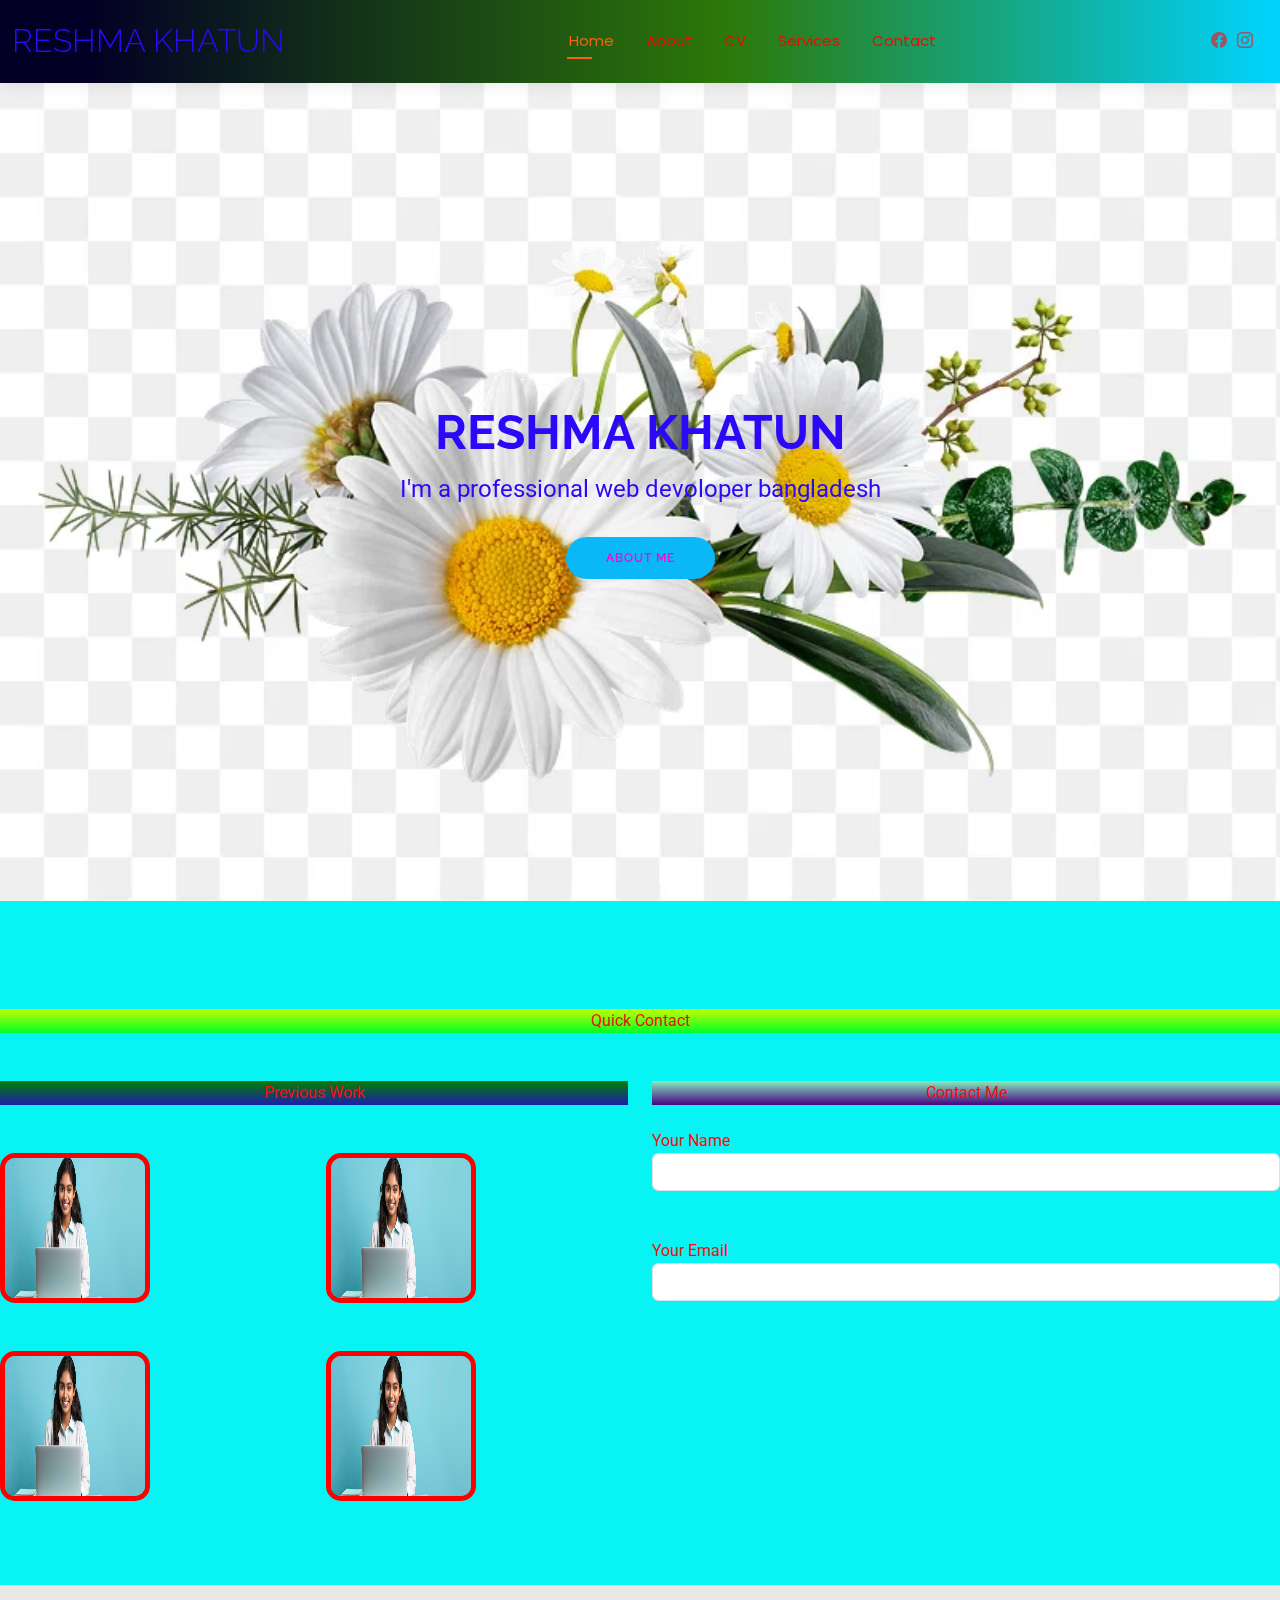
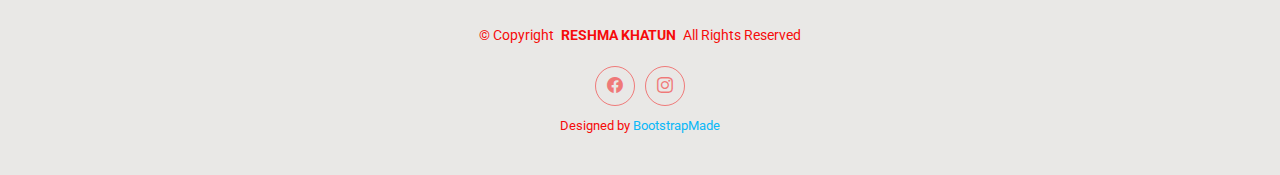
<file: index.html>
<!DOCTYPE html>
<html lang="en">

<head>
  <meta charset="utf-8">
  <meta content="width=device-width, initial-scale=1.0" name="viewport">
  <title>Index - RESHMA KHATUN WEB DEVOLOPER FROM BANGLADESH</title>
  <meta name="description" content="">
  <meta name="keywords" content="">

  <!-- Favicons -->
  <link href="assets/img/hijab-girl.jpg" rel="icon">
  <link href="assets/img/apple-touch-icon.png" rel="apple-touch-icon">

  <!-- Fonts -->
  <link href="https://fonts.googleapis.com" rel="preconnect">
  <link href="https://fonts.gstatic.com" rel="preconnect" crossorigin>
  <link href="https://fonts.googleapis.com/css2?family=Roboto:ital,wght@0,100;0,300;0,400;0,500;0,700;0,900;1,100;1,300;1,400;1,500;1,700;1,900&family=Poppins:ital,wght@0,100;0,200;0,300;0,400;0,500;0,600;0,700;0,800;0,900;1,100;1,200;1,300;1,400;1,500;1,600;1,700;1,800;1,900&family=Raleway:ital,wght@0,100;0,200;0,300;0,400;0,500;0,600;0,700;0,800;0,900;1,100;1,200;1,300;1,400;1,500;1,600;1,700;1,800;1,900&display=swap" rel="stylesheet">

  <!-- Vendor CSS Files -->
  <link href="assets/vendor/bootstrap/css/bootstrap.min.css" rel="stylesheet">
  <link href="assets/vendor/bootstrap-icons/bootstrap-icons.css" rel="stylesheet">
  <link href="assets/vendor/aos/aos.css" rel="stylesheet">
  <link href="assets/vendor/swiper/swiper-bundle.min.css" rel="stylesheet">
  <link href="assets/vendor/glightbox/css/glightbox.min.css" rel="stylesheet">

  <!-- Main CSS File -->
  <link href="assets/css/main.css" rel="stylesheet">

  <!-- =======================================================
  * Template Name: Kelly
  * Template URL: https://bootstrapmade.com/kelly-free-bootstrap-cv-resume-html-template/
  * Updated: Aug 07 2024 with Bootstrap v5.3.3
  * Author: BootstrapMade.com
  * License: https://bootstrapmade.com/license/
  ======================================================== -->
</head>

<body class="index-page">

  <header id="header" class="header d-flex align-items-center light-background sticky-top">
    <div class="container-fluid position-relative d-flex align-items-center justify-content-between">

      <a href="index.html" class="logo d-flex align-items-center me-auto me-xl-0">
        <!-- Uncomment the line below if you also wish to use an image logo -->
        <!-- <img src="assets/img/logo.png" alt=""> -->
        <h1 class="sitename">RESHMA KHATUN</h1>
      </a>

      <nav id="navmenu" class="navmenu">
        <ul>
          <li><a href="index.html" class="active">Home</a></li>
          <li><a href="about.html">About</a></li>
          <li><a href="resume.html">CV</a></li>
          <li><a href="services.html">Services</a></li>
          <li><a href="contact.html">Contact</a></li>
        </ul>
        <i class="mobile-nav-toggle d-xl-none bi bi-list"></i>
      </nav>

      <div class="header-social-links">
        <a href="#" class="facebook"><i class="bi bi-facebook"></i></a>
        <a href="#" class="instagram"><i class="bi bi-instagram"></i></a>
      </div>

    </div>
  </header>

  <main class="main">

    <!-- Hero Section -->
    <section id="hero" class="hero section">

      <img src="./assets/img/czNmcy1wcml2YXRlL3Jhd3BpeGVsX2ltYWdlcy93ZWJzaXRlX2NvbnRlbnQvbHIvcm00NzYtcGYtczEyNy1iLTA2MC5wbmc.webp" alt="" data-aos="fade-in">

      <div class="container text-center" data-aos="zoom-out" data-aos-delay="100">
        <div class="row justify-content-center">
          <div class="col-lg-8">
            <h2>RESHMA KHATUN</h2>
            <p>I'm a professional web devoloper bangladesh</p>
            <a href="about.html" class="btn-get-started">About Me</a>
          </div>
        </div>
      </div>

    </section><!-- /Hero Section -->

  </main>
  
<section class="quick-contact">
  <center class=" my-5 " id="quick">Quick Contact</center>

  <div class="row">

    <div class="col-lg-6">
      <center id="color">Previous Work</center> <br>
      <div class="row">


        <div class="col-lg-6">
          <img id="img" class="my-4" src="./assets/img/pic 1.jpg" alt="" height="150px" width="150px">
          <br>

          <img id="img" class="my-4" src="./assets/img/pic 1.jpg" alt="" height="150px" width="150px">
          <br>
       </div>


       <div class="col-lg-6">
        <img id="imgg" class="my-4" src="./assets/img/pic 1.jpg" alt="" height="150px" width="150px">
        <br>

        <img id="imgg" class="my-4" src="./assets/img/pic 1.jpg" alt="" height="150px" width="150px">
        <br>
     </div>


      </div>
    </div>
   


    
  <div id="from" class="col-lg-6">

    <center id="colorr">Contact Me</center>
    <br>

    <label id="name-fild" for="name-field">Your Name</label>
    <input type="text" name="name" id="name-field" 
    class="form-control" required="">

    <br><br>


    
    <label id="email-fild" for="email-field">Your Email</label>
    <input type="email" class="form-control" name="email" 
    id="email-field" required="">

    <br><br>
  </div>


  </div>

  
</section>
  <footer id="footer" class="footer light-background">

    <div class="container">
      <div class="copyright text-center ">
        <p>© <span>Copyright</span> <strong class="px-1 sitename">RESHMA KHATUN</strong> <span>All Rights Reserved<br></span></p>
      </div>
      <div class="social-links d-flex justify-content-center">
        <a href=""><i class="bi bi-facebook"></i></a>
        <a href=""><i class="bi bi-instagram"></i></a>
      </div>
      <div class="credits">
        <!-- All the links in the footer should remain intact. -->
        <!-- You can delete the links only if you've purchased the pro version. -->
        <!-- Licensing information: https://bootstrapmade.com/license/ -->
        <!-- Purchase the pro version with working PHP/AJAX contact form: [buy-url] -->
        Designed by <a href="https://bootstrapmade.com/">BootstrapMade</a>
      </div>
    </div>

  </footer>

  <!-- Scroll Top -->
  <a href="#" id="scroll-top" class="scroll-top d-flex align-items-center justify-content-center"><i class="bi bi-arrow-up-short"></i></a>

  <!-- Preloader -->
  <div id="preloader"></div>

  <!-- Vendor JS Files -->
  <script src="assets/vendor/bootstrap/js/bootstrap.bundle.min.js"></script>
  <script src="assets/vendor/php-email-form/validate.js"></script>
  <script src="assets/vendor/aos/aos.js"></script>
  <script src="assets/vendor/waypoints/noframework.waypoints.js"></script>
  <script src="assets/vendor/purecounter/purecounter_vanilla.js"></script>
  <script src="assets/vendor/swiper/swiper-bundle.min.js"></script>
  <script src="assets/vendor/glightbox/js/glightbox.min.js"></script>
  <script src="assets/vendor/imagesloaded/imagesloaded.pkgd.min.js"></script>
  <script src="assets/vendor/isotope-layout/isotope.pkgd.min.js"></script>

  <!-- Main JS File -->
  <script src="assets/js/main.js"></script>

</body>

</html>
</file>
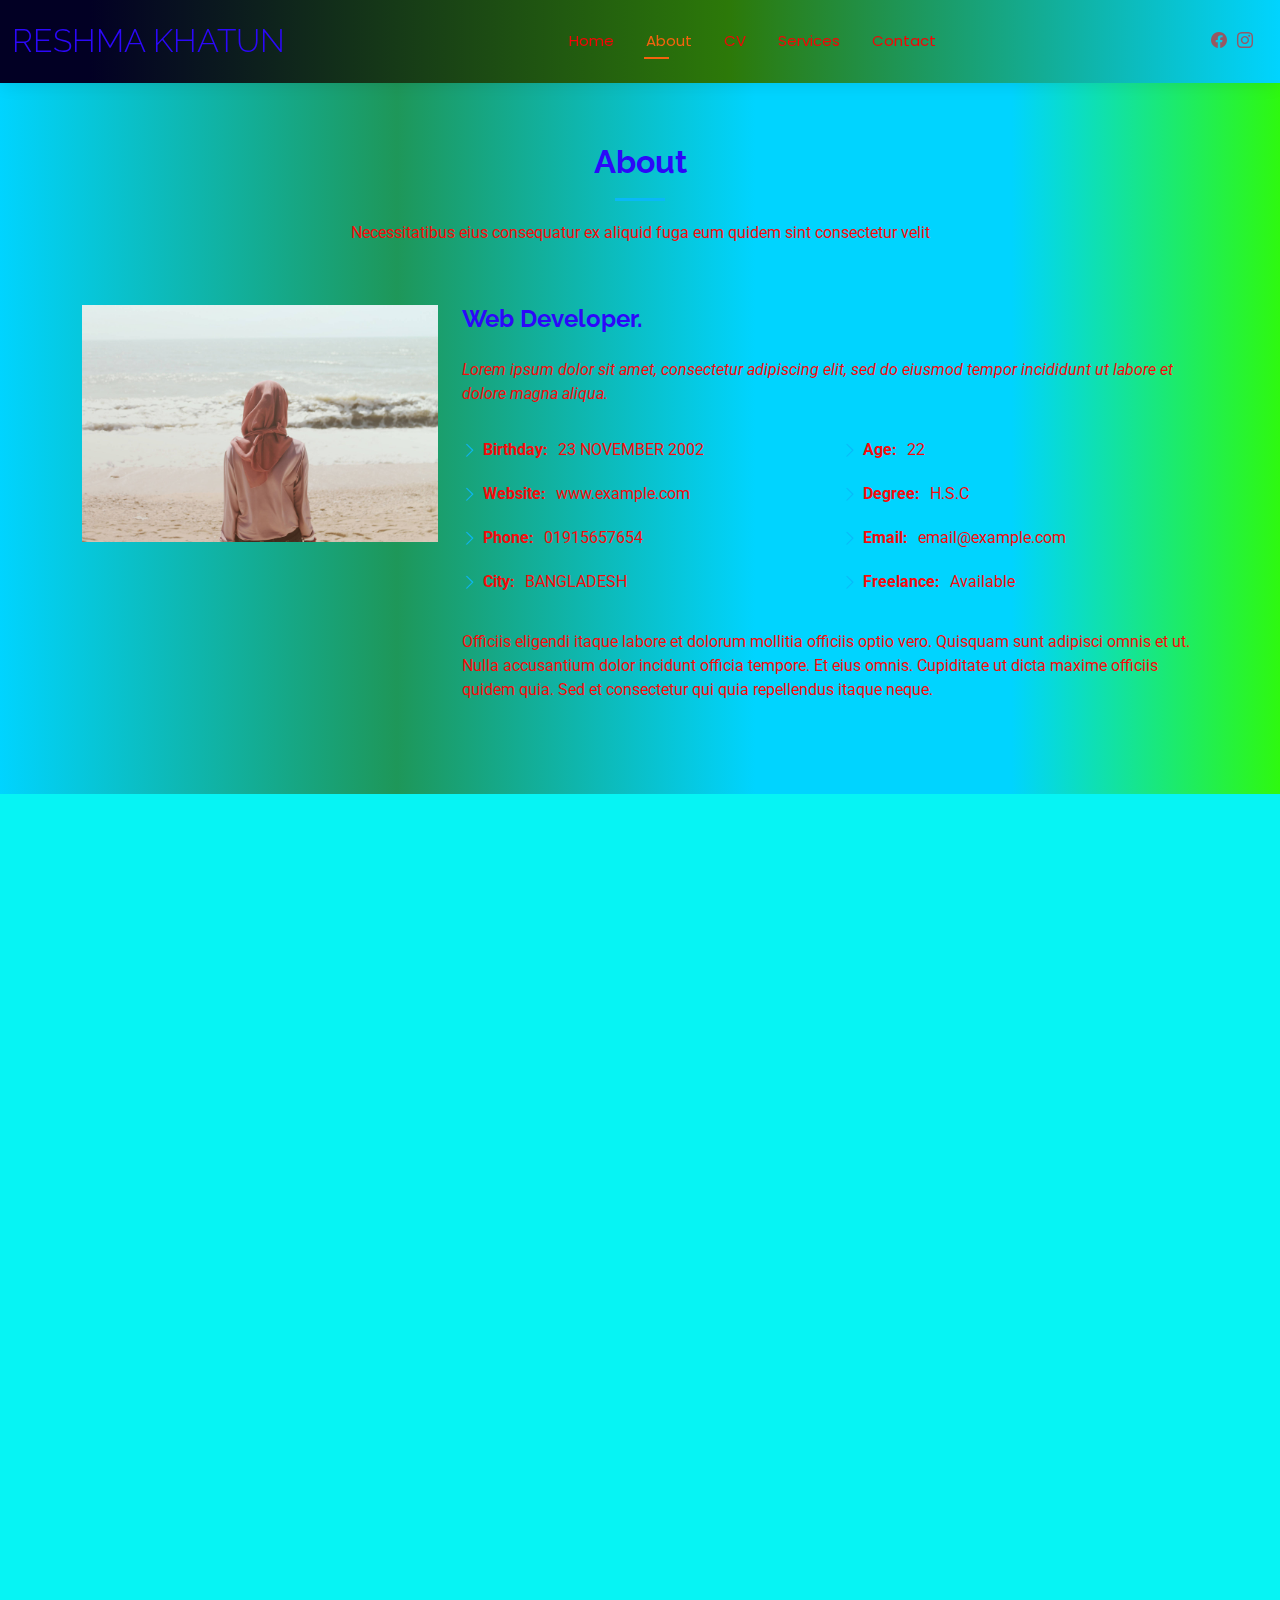
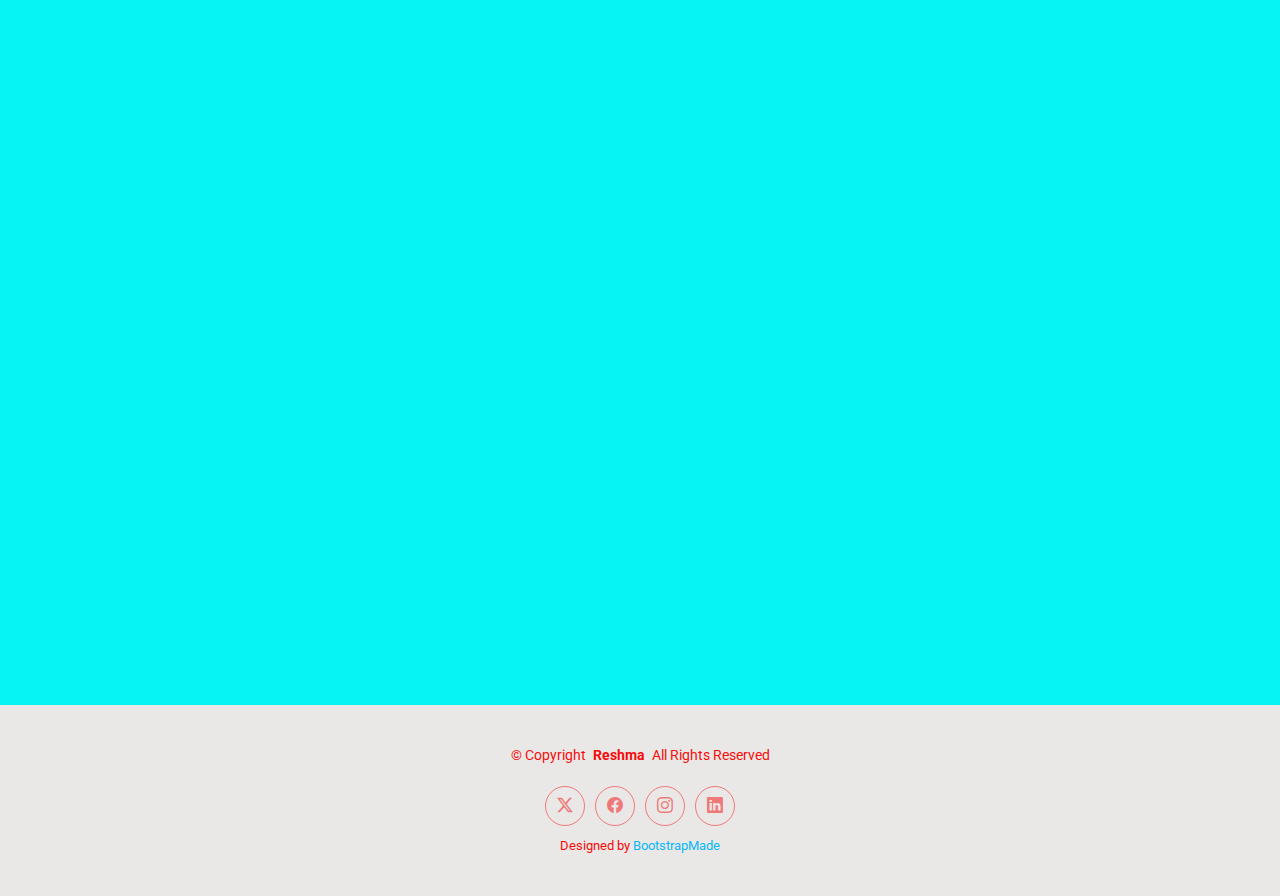
<file: about.html>
<!DOCTYPE html>
<html lang="en">

<head>
  <meta charset="utf-8">
  <meta content="width=device-width, initial-scale=1.0" name="viewport">
  <title>About - RESHMS Bootstrap Template</title>
  <meta name="description" content="">
  <meta name="keywords" content="">

  <!-- Favicons -->
  <link href="assets/img/favicon.png" rel="icon">
  <link href="assets/img/apple-touch-icon.png" rel="apple-touch-icon">

  <!-- Fonts -->
  <link href="https://fonts.googleapis.com" rel="preconnect">
  <link href="https://fonts.gstatic.com" rel="preconnect" crossorigin>
  <link href="https://fonts.googleapis.com/css2?family=Roboto:ital,wght@0,100;0,300;0,400;0,500;0,700;0,900;1,100;1,300;1,400;1,500;1,700;1,900&family=Poppins:ital,wght@0,100;0,200;0,300;0,400;0,500;0,600;0,700;0,800;0,900;1,100;1,200;1,300;1,400;1,500;1,600;1,700;1,800;1,900&family=Raleway:ital,wght@0,100;0,200;0,300;0,400;0,500;0,600;0,700;0,800;0,900;1,100;1,200;1,300;1,400;1,500;1,600;1,700;1,800;1,900&display=swap" rel="stylesheet">

  <!-- Vendor CSS Files -->
  <link href="assets/vendor/bootstrap/css/bootstrap.min.css" rel="stylesheet">
  <link href="assets/vendor/bootstrap-icons/bootstrap-icons.css" rel="stylesheet">
  <link href="assets/vendor/aos/aos.css" rel="stylesheet">
  <link href="assets/vendor/swiper/swiper-bundle.min.css" rel="stylesheet">
  <link href="assets/vendor/glightbox/css/glightbox.min.css" rel="stylesheet">

  <!-- Main CSS File -->
  <link href="assets/css/main.css" rel="stylesheet">

  <!-- =======================================================
  * Template Name: Kelly
  * Template URL: https://bootstrapmade.com/kelly-free-bootstrap-cv-resume-html-template/
  * Updated: Aug 07 2024 with Bootstrap v5.3.3
  * Author: BootstrapMade.com
  * License: https://bootstrapmade.com/license/
  ======================================================== -->
</head>

<body class="about-page">

  <header id="header" class="header d-flex align-items-center light-background sticky-top">
    <div class="container-fluid position-relative d-flex align-items-center justify-content-between">

      <a href="index.html" class="logo d-flex align-items-center me-auto me-xl-0">
        <!-- Uncomment the line below if you also wish to use an image logo -->
        <!-- <img src="assets/img/logo.png" alt=""> -->
        <h1 class="sitename">RESHMA KHATUN</h1>
      </a>

      <nav id="navmenu" class="navmenu">
        <ul>
          <li><a href="index.html">Home</a></li>
          <li><a href="about.html" class="active">About</a></li>
          <li><a href="resume.html">CV</a></li>
          <li><a href="services.html">Services</a></li>
          <li><a href="contact.html">Contact</a></li>
        </ul>
        <i class="mobile-nav-toggle d-xl-none bi bi-list"></i>
      </nav>

      <div class="header-social-links">
        <a href="#" class="facebook"><i class="bi bi-facebook"></i></a>
        <a href="#" class="instagram"><i class="bi bi-instagram"></i></a>
      </div>

    </div>
  </header>

  <main class="main">

    <!-- About Section -->
    <section id="about" class="about section">

      <!-- Section Title -->
      <div class="container section-title" data-aos="fade-up">
        <h2>About</h2>
        <p>Necessitatibus eius consequatur ex aliquid fuga eum quidem sint consectetur velit</p>
      </div><!-- End Section Title -->

      <div class="container" data-aos="fade-up" data-aos-delay="100">

        <div class="row gy-4 justify-content-center">
          <div class="col-lg-4">
            <img src="assets/img/hijab-girl.jpg" class="img-fluid" alt="">
          </div>
          <div class="col-lg-8 content">
            <h2>  Web Developer.</h2>
            <p class="fst-italic py-3">
              Lorem ipsum dolor sit amet, consectetur adipiscing elit, sed do eiusmod tempor incididunt ut labore et dolore
              magna aliqua.
            </p>
            <div class="row">
              <div class="col-lg-6">
                <ul>
                  <li><i class="bi bi-chevron-right"></i> <strong>Birthday:</strong> <span>23 NOVEMBER 2002</span></li>
                  <li><i class="bi bi-chevron-right"></i> <strong>Website:</strong> <span>www.example.com</span></li>
                  <li><i class="bi bi-chevron-right"></i> <strong>Phone:</strong> <span>01915657654</span></li>
                  <li><i class="bi bi-chevron-right"></i> <strong>City:</strong> <span>BANGLADESH</span></li>
                </ul>
              </div>
              <div class="col-lg-6">
                <ul>
                  <li><i class="bi bi-chevron-right"></i> <strong>Age:</strong> <span>22</span></li>
                  <li><i class="bi bi-chevron-right"></i> <strong>Degree:</strong> <span>H.S.C</span></li>
                  <li><i class="bi bi-chevron-right"></i> <strong>Email:</strong> <span>email@example.com</span></li>
                  <li><i class="bi bi-chevron-right"></i> <strong>Freelance:</strong> <span>Available</span></li>
                </ul>
              </div>
            </div>
            <p class="py-3">
              Officiis eligendi itaque labore et dolorum mollitia officiis optio vero. Quisquam sunt adipisci omnis et ut. Nulla accusantium dolor incidunt officia tempore. Et eius omnis.
              Cupiditate ut dicta maxime officiis quidem quia. Sed et consectetur qui quia repellendus itaque neque.
            </p>
          </div>
        </div>

      </div>

    </section><!-- /About Section -->

    <!-- Skills Section -->
    <section id="skills" class="skills section">

      <!-- Section Title -->
      <div class="container section-title" data-aos="fade-up">
        <h2>Skills</h2>
        <p>Necessitatibus eius consequatur ex aliquid fuga eum quidem sint consectetur velit</p>
      </div><!-- End Section Title -->

      <div class="container" data-aos="fade-up" data-aos-delay="100">

        <div class="row skills-content skills-animation">

          <div class="col-lg-6">

            <div class="progress">
              <span class="skill"><span>HTML</span> <i class="val">100%</i></span>
              <div class="progress-bar-wrap">
                <div class="progress-bar" role="progressbar" aria-valuenow="100" aria-valuemin="0" aria-valuemax="100"></div>
              </div>
            </div><!-- End Skills Item -->
          </div>

          <div class="col-lg-6">
            <div class="progress">
              <span class="skill"><span>CSS</span> <i class="val">90%</i></span>
              <div class="progress-bar-wrap">
                <div class="progress-bar" role="progressbar" aria-valuenow="90" aria-valuemin="0" aria-valuemax="100"></div>
              </div>
            </div><!-- End Skills Item -->
          </div>

           <div class="col-lg-6">
            <div class="progress">
              <span class="skill"><span>JavaScript</span> <i class="val">75%</i></span>
              <div class="progress-bar-wrap">
                <div class="progress-bar" role="progressbar" aria-valuenow="75" aria-valuemin="0" aria-valuemax="100"></div>
              </div>
            </div><!-- End Skills Item -->
          </div>
        
        <div class="col-lg-6">
            <div class="progress">
              <span class="skill"><span>Photoshop</span> <i class="val">55%</i></span>
              <div class="progress-bar-wrap">
                <div class="progress-bar" role="progressbar" aria-valuenow="55" aria-valuemin="0" aria-valuemax="100"></div>
              </div>
            </div><!-- End Skills Item -->
          </div>
          </div>

        

      </div>

    </section><!-- /Skills Section -->

    <!-- Stats Section -->
    <section id="stats" class="stats section">

      <!-- Section Title -->
      <div class="container section-title" data-aos="fade-up">
        <h2>Facts</h2>
        <p>Necessitatibus eius consequatur ex aliquid fuga eum quidem sint consectetur velit</p>
      </div><!-- End Section Title -->

      <div class="container" data-aos="fade-up" data-aos-delay="100">

        <div class="row gy-4">

          <div class="col-lg-4 col-md-6">
            <div class="stats-item text-center w-100 h-100">
              <span data-purecounter-start="0" data-purecounter-end="232" data-purecounter-duration="1" class="purecounter"></span>
              <p>Clients</p>
            </div>
          </div><!-- End Stats Item -->

          <div class="col-lg-4 col-md-6">
            <div class="stats-item text-center w-100 h-100">
              <span data-purecounter-start="0" data-purecounter-end="521" data-purecounter-duration="1" class="purecounter"></span>
              <p>Projects</p>
            </div>
          </div><!-- End Stats Item -->

          <div class="col-lg-4 col-md-6">
            <div class="stats-item text-center w-100 h-100">
              <span data-purecounter-start="0" data-purecounter-end="1453" data-purecounter-duration="1" class="purecounter"></span>
              <p>Hours Of Support</p>
            </div>

        </div>

      </div>

    </section><!-- /Stats Section -->

    <!-- Testimonials Section -->
    <section id="testimonials" class="testimonials section">

      <!-- Section Title -->
      <div class="container section-title" data-aos="fade-up">
        <h2>Testimonials</h2>
        <p>Necessitatibus eius consequatur ex aliquid fuga eum quidem sint consectetur velit</p>
      </div><!-- End Section Title -->

      <div class="container" data-aos="fade-up" data-aos-delay="100">

        <div class="swiper init-swiper">
          <script type="application/json" class="swiper-config">
            {
              "loop": true,
              "speed": 600,
              "autoplay": {
                "delay": 5000
              },
              "slidesPerView": "auto",
              "pagination": {
                "el": ".swiper-pagination",
                "type": "bullets",
                "clickable": true
              }
            }
          </script>
          <div class="swiper-wrapper">

            <div class="swiper-slide">
              <div class="testimonial-item">
                <img src="./assets/img/pic 1.jpg" class="testimonial-img" alt="">
                <h3>Ferzana Rithi</h3>
                <h4>Ceo &amp; Founder</h4>
                <div class="stars">
                  <i class="bi bi-star-fill"></i><i class="bi bi-star-fill"></i><i class="bi bi-star-fill"></i><i class="bi bi-star-fill"></i><i class="bi bi-star-fill"></i>
                </div>
                <p>
                  <i class="bi bi-quote quote-icon-left"></i>
                  <span>Proin iaculis purus consequat sem cure digni ssim donec porttitora entum suscipit rhoncus. Accusantium quam, ultricies eget id, aliquam eget nibh et. Maecen aliquam, risus at semper.</span>
                  <i class="bi bi-quote quote-icon-right"></i>
                </p>
              </div>
            </div><!-- End testimonial item -->

            <div class="swiper-slide">
              <div class="testimonial-item">
                <img src="./assets/img/pic 2.jpg" class="testimonial-img" alt="">
                <h3>Sara Sen</h3>
                <h4>Designer</h4>
                <div class="stars">
                  <i class="bi bi-star-fill"></i><i class="bi bi-star-fill"></i><i class="bi bi-star-fill"></i><i class="bi bi-star-fill"></i><i class="bi bi-star-fill"></i>
                </div>
                <p>
                  <i class="bi bi-quote quote-icon-left"></i>
                  <span>Export tempor illum tamen malis malis eram quae irure esse labore quem cillum quid cillum eram malis quorum velit fore eram velit sunt aliqua noster fugiat irure amet legam anim culpa.</span>
                  <i class="bi bi-quote quote-icon-right"></i>
                </p>
              </div>
            </div><!-- End testimonial item -->

            <div class="swiper-slide">
              <div class="testimonial-item">
                <img src="./assets/img/pic 3.jpg" class="testimonial-img" alt="">
                <h3>Jesmin sha</h3>
                <h4>Store Owner</h4>
                <div class="stars">
                  <i class="bi bi-star-fill"></i><i class="bi bi-star-fill"></i><i class="bi bi-star-fill"></i><i class="bi bi-star-fill"></i><i class="bi bi-star-fill"></i>
                </div>
                <p>
                  <i class="bi bi-quote quote-icon-left"></i>
                  <span>Enim nisi quem export duis labore cillum quae magna enim sint quorum nulla quem veniam duis minim tempor labore quem eram duis noster aute amet eram fore quis sint minim.</span>
                  <i class="bi bi-quote quote-icon-right"></i>
                </p>
              </div>
            </div><!-- End testimonial item -->

            <div class="swiper-slide">
              <div class="testimonial-item">
                <img src="assets/img/testimonials/testimonials-4.jpg" class="testimonial-img" alt="">
                <h3>Matt Brandon</h3>
                <h4>Freelancer</h4>
                <div class="stars">
                  <i class="bi bi-star-fill"></i><i class="bi bi-star-fill"></i><i class="bi bi-star-fill"></i><i class="bi bi-star-fill"></i><i class="bi bi-star-fill"></i>
                </div>
                <p>
                  <i class="bi bi-quote quote-icon-left"></i>
                  <span>Fugiat enim eram quae cillum dolore dolor amet nulla culpa multos export minim fugiat minim velit minim dolor enim duis veniam ipsum anim magna sunt elit fore quem dolore labore illum veniam.</span>
                  <i class="bi bi-quote quote-icon-right"></i>
                </p>
              </div>
            </div><!-- End testimonial item -->

            <div class="swiper-slide">
              <div class="testimonial-item">
                <img src="assets/img/testimonials/testimonials-5.jpg" class="testimonial-img" alt="">
                <h3>John Larson</h3>
                <h4>Entrepreneur</h4>
                <div class="stars">
                  <i class="bi bi-star-fill"></i><i class="bi bi-star-fill"></i><i class="bi bi-star-fill"></i><i class="bi bi-star-fill"></i><i class="bi bi-star-fill"></i>
                </div>
                <p>
                  <i class="bi bi-quote quote-icon-left"></i>
                  <span>Quis quorum aliqua sint quem legam fore sunt eram irure aliqua veniam tempor noster veniam enim culpa labore duis sunt culpa nulla illum cillum fugiat legam esse veniam culpa fore nisi cillum quid.</span>
                  <i class="bi bi-quote quote-icon-right"></i>
                </p>
              </div>
            </div><!-- End testimonial item -->

          </div>
          <div class="swiper-pagination"></div>
        </div>

      </div>

    </section><!-- /Testimonials Section -->

  </main>

  <footer id="footer" class="footer light-background">

    <div class="container">
      <div class="copyright text-center ">
        <p>© <span>Copyright</span> <strong class="px-1 sitename">Reshma</strong> <span>All Rights Reserved<br></span></p>
      </div>
      <div class="social-links d-flex justify-content-center">
        <a href=""><i class="bi bi-twitter-x"></i></a>
        <a href=""><i class="bi bi-facebook"></i></a>
        <a href=""><i class="bi bi-instagram"></i></a>
        <a href=""><i class="bi bi-linkedin"></i></a>
      </div>
      <div class="credits">
        <!-- All the links in the footer should remain intact. -->
        <!-- You can delete the links only if you've purchased the pro version. -->
        <!-- Licensing information: https://bootstrapmade.com/license/ -->
        <!-- Purchase the pro version with working PHP/AJAX contact form: [buy-url] -->
        Designed by <a href="https://bootstrapmade.com/">BootstrapMade</a>
      </div>
    </div>

  </footer>

  <!-- Scroll Top -->
  <a href="#" id="scroll-top" class="scroll-top d-flex align-items-center justify-content-center"><i class="bi bi-arrow-up-short"></i></a>

  <!-- Preloader -->
  <div id="preloader"></div>

  <!-- Vendor JS Files -->
  <script src="assets/vendor/bootstrap/js/bootstrap.bundle.min.js"></script>
  <script src="assets/vendor/php-email-form/validate.js"></script>
  <script src="assets/vendor/aos/aos.js"></script>
  <script src="assets/vendor/waypoints/noframework.waypoints.js"></script>
  <script src="assets/vendor/purecounter/purecounter_vanilla.js"></script>
  <script src="assets/vendor/swiper/swiper-bundle.min.js"></script>
  <script src="assets/vendor/glightbox/js/glightbox.min.js"></script>
  <script src="assets/vendor/imagesloaded/imagesloaded.pkgd.min.js"></script>
  <script src="assets/vendor/isotope-layout/isotope.pkgd.min.js"></script>

  <!-- Main JS File -->
  <script src="assets/js/main.js"></script>

</body>

</html>
</file>
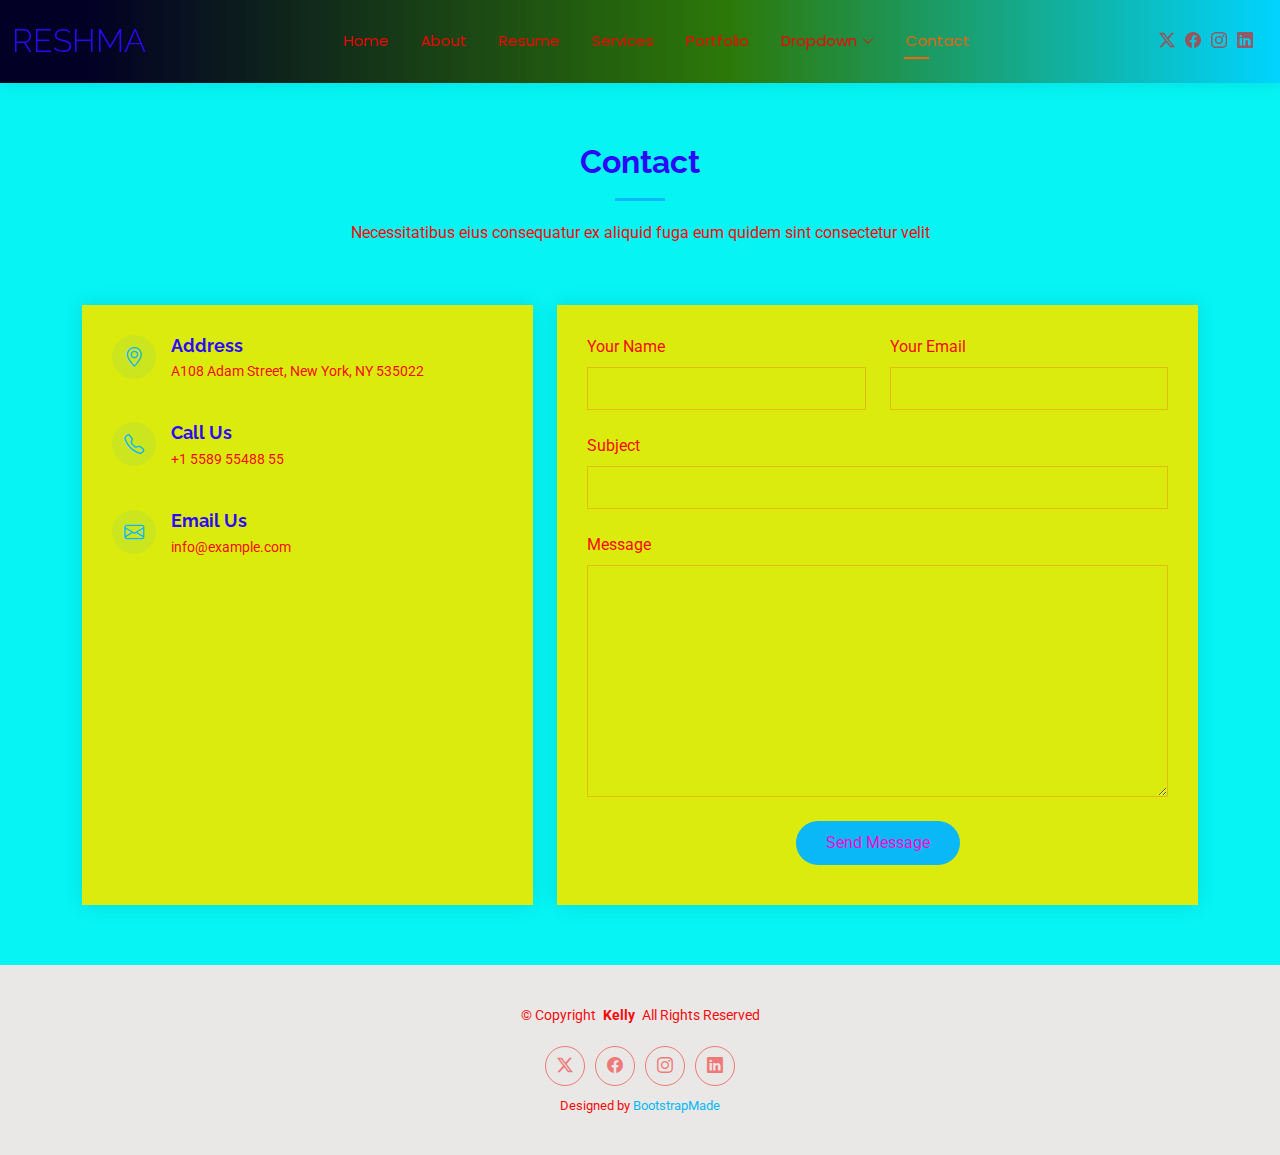
<file: contact.html>
<!DOCTYPE html>
<html lang="en">

<head>
  <meta charset="utf-8">
  <meta content="width=device-width, initial-scale=1.0" name="viewport">
  <title>Contact - Reshma Bootstrap Template</title>
  <meta name="description" content="">
  <meta name="keywords" content="">

  <!-- Favicons -->
  <link href="assets/img/favicon.png" rel="icon">
  <link href="assets/img/apple-touch-icon.png" rel="apple-touch-icon">

  <!-- Fonts -->
  <link href="https://fonts.googleapis.com" rel="preconnect">
  <link href="https://fonts.gstatic.com" rel="preconnect" crossorigin>
  <link href="https://fonts.googleapis.com/css2?family=Roboto:ital,wght@0,100;0,300;0,400;0,500;0,700;0,900;1,100;1,300;1,400;1,500;1,700;1,900&family=Poppins:ital,wght@0,100;0,200;0,300;0,400;0,500;0,600;0,700;0,800;0,900;1,100;1,200;1,300;1,400;1,500;1,600;1,700;1,800;1,900&family=Raleway:ital,wght@0,100;0,200;0,300;0,400;0,500;0,600;0,700;0,800;0,900;1,100;1,200;1,300;1,400;1,500;1,600;1,700;1,800;1,900&display=swap" rel="stylesheet">

  <!-- Vendor CSS Files -->
  <link href="assets/vendor/bootstrap/css/bootstrap.min.css" rel="stylesheet">
  <link href="assets/vendor/bootstrap-icons/bootstrap-icons.css" rel="stylesheet">
  <link href="assets/vendor/aos/aos.css" rel="stylesheet">
  <link href="assets/vendor/swiper/swiper-bundle.min.css" rel="stylesheet">
  <link href="assets/vendor/glightbox/css/glightbox.min.css" rel="stylesheet">

  <!-- Main CSS File -->
  <link href="assets/css/main.css" rel="stylesheet">

  <!-- =======================================================
  * Template Name: Kelly
  * Template URL: https://bootstrapmade.com/kelly-free-bootstrap-cv-resume-html-template/
  * Updated: Aug 07 2024 with Bootstrap v5.3.3
  * Author: BootstrapMade.com
  * License: https://bootstrapmade.com/license/
  ======================================================== -->
</head>

<body class="contact-page">

  <header id="header" class="header d-flex align-items-center light-background sticky-top">
    <div class="container-fluid position-relative d-flex align-items-center justify-content-between">

      <a href="index.html" class="logo d-flex align-items-center me-auto me-xl-0">
        <!-- Uncomment the line below if you also wish to use an image logo -->
        <!-- <img src="assets/img/logo.png" alt=""> -->
        <h1 class="sitename">Reshma</h1>
      </a>

      <nav id="navmenu" class="navmenu">
        <ul>
          <li><a href="index.html">Home</a></li>
          <li><a href="about.html">About</a></li>
          <li><a href="resume.html">Resume</a></li>
          <li><a href="services.html">Services</a></li>
          <li><a href="portfolio.html">Portfolio</a></li>
          <li class="dropdown"><a href="#"><span>Dropdown</span> <i class="bi bi-chevron-down toggle-dropdown"></i></a>
            <ul>
              <li><a href="#">Dropdown 1</a></li>
              <li class="dropdown"><a href="#"><span>Deep Dropdown</span> <i class="bi bi-chevron-down toggle-dropdown"></i></a>
                <ul>
                  <li><a href="#">Deep Dropdown 1</a></li>
                  <li><a href="#">Deep Dropdown 2</a></li>
                  <li><a href="#">Deep Dropdown 3</a></li>
                  <li><a href="#">Deep Dropdown 4</a></li>
                  <li><a href="#">Deep Dropdown 5</a></li>
                </ul>
              </li>
              <li><a href="#">Dropdown 2</a></li>
              <li><a href="#">Dropdown 3</a></li>
              <li><a href="#">Dropdown 4</a></li>
            </ul>
          </li>
          <li><a href="contact.html" class="active">Contact</a></li>
        </ul>
        <i class="mobile-nav-toggle d-xl-none bi bi-list"></i>
      </nav>

      <div class="header-social-links">
        <a href="#" class="twitter"><i class="bi bi-twitter-x"></i></a>
        <a href="#" class="facebook"><i class="bi bi-facebook"></i></a>
        <a href="#" class="instagram"><i class="bi bi-instagram"></i></a>
        <a href="#" class="linkedin"><i class="bi bi-linkedin"></i></a>
      </div>

    </div>
  </header>

  <main class="main">

    <!-- Contact Section -->
    <section id="contact" class="contact section">

      <!-- Section Title -->
      <div class="container section-title" data-aos="fade-up">
        <h2>Contact</h2>
        <p>Necessitatibus eius consequatur ex aliquid fuga eum quidem sint consectetur velit</p>
      </div><!-- End Section Title -->

      <div class="container" data-aos="fade-up" data-aos-delay="100">

        <div class="row gy-4">

          <div class="col-lg-5">

            <div class="info-wrap">
              <div class="info-item d-flex" data-aos="fade-up" data-aos-delay="200">
                <i class="bi bi-geo-alt flex-shrink-0"></i>
                <div>
                  <h3>Address</h3>
                  <p>A108 Adam Street, New York, NY 535022</p>
                </div>
              </div><!-- End Info Item -->

              <div class="info-item d-flex" data-aos="fade-up" data-aos-delay="300">
                <i class="bi bi-telephone flex-shrink-0"></i>
                <div>
                  <h3>Call Us</h3>
                  <p>+1 5589 55488 55</p>
                </div>
              </div><!-- End Info Item -->

              <div class="info-item d-flex" data-aos="fade-up" data-aos-delay="400">
                <i class="bi bi-envelope flex-shrink-0"></i>
                <div>
                  <h3>Email Us</h3>
                  <p>info@example.com</p>
                </div>
              </div><!-- End Info Item -->

              <iframe src="https://www.google.com/maps/embed?pb=!1m14!1m8!1m3!1d48389.78314118045!2d-74.006138!3d40.710059!3m2!1i1024!2i768!4f13.1!3m3!1m2!1s0x89c25a22a3bda30d%3A0xb89d1fe6bc499443!2sDowntown%20Conference%20Center!5e0!3m2!1sen!2sus!4v1676961268712!5m2!1sen!2sus" frameborder="0" style="border:0; width: 100%; height: 270px;" allowfullscreen="" loading="lazy" referrerpolicy="no-referrer-when-downgrade"></iframe>
            </div>
          </div>

          <div class="col-lg-7">
            <form action="forms/contact.php" method="post" class="php-email-form" data-aos="fade-up" data-aos-delay="200">
              <div class="row gy-4">

                <div class="col-md-6">
                  <label for="name-field" class="pb-2">Your Name</label>
                  <input type="text" name="name" id="name-field" class="form-control" required="">
                </div>

                <div class="col-md-6">
                  <label for="email-field" class="pb-2">Your Email</label>
                  <input type="email" class="form-control" name="email" id="email-field" required="">
                </div>

                <div class="col-md-12">
                  <label for="subject-field" class="pb-2">Subject</label>
                  <input type="text" class="form-control" name="subject" id="subject-field" required="">
                </div>

                <div class="col-md-12">
                  <label for="message-field" class="pb-2">Message</label>
                  <textarea class="form-control" name="message" rows="10" id="message-field" required=""></textarea>
                </div>

                <div class="col-md-12 text-center">
                  <div class="loading">Loading</div>
                  <div class="error-message"></div>
                  <div class="sent-message">Your message has been sent. Thank you!</div>

                  <button type="submit">Send Message</button>
                </div>

              </div>
            </form>
          </div><!-- End Contact Form -->

        </div>

      </div>

    </section><!-- /Contact Section -->

  </main>

  <footer id="footer" class="footer light-background">

    <div class="container">
      <div class="copyright text-center ">
        <p>© <span>Copyright</span> <strong class="px-1 sitename">Kelly</strong> <span>All Rights Reserved<br></span></p>
      </div>
      <div class="social-links d-flex justify-content-center">
        <a href=""><i class="bi bi-twitter-x"></i></a>
        <a href=""><i class="bi bi-facebook"></i></a>
        <a href=""><i class="bi bi-instagram"></i></a>
        <a href=""><i class="bi bi-linkedin"></i></a>
      </div>
      <div class="credits">
        <!-- All the links in the footer should remain intact. -->
        <!-- You can delete the links only if you've purchased the pro version. -->
        <!-- Licensing information: https://bootstrapmade.com/license/ -->
        <!-- Purchase the pro version with working PHP/AJAX contact form: [buy-url] -->
        Designed by <a href="https://bootstrapmade.com/">BootstrapMade</a>
      </div>
    </div>

  </footer>

  <!-- Scroll Top -->
  <a href="#" id="scroll-top" class="scroll-top d-flex align-items-center justify-content-center"><i class="bi bi-arrow-up-short"></i></a>

  <!-- Preloader -->
  <div id="preloader"></div>

  <!-- Vendor JS Files -->
  <script src="assets/vendor/bootstrap/js/bootstrap.bundle.min.js"></script>
  <script src="assets/vendor/php-email-form/validate.js"></script>
  <script src="assets/vendor/aos/aos.js"></script>
  <script src="assets/vendor/waypoints/noframework.waypoints.js"></script>
  <script src="assets/vendor/purecounter/purecounter_vanilla.js"></script>
  <script src="assets/vendor/swiper/swiper-bundle.min.js"></script>
  <script src="assets/vendor/glightbox/js/glightbox.min.js"></script>
  <script src="assets/vendor/imagesloaded/imagesloaded.pkgd.min.js"></script>
  <script src="assets/vendor/isotope-layout/isotope.pkgd.min.js"></script>

  <!-- Main JS File -->
  <script src="assets/js/main.js"></script>

</body>

</html>
</file>
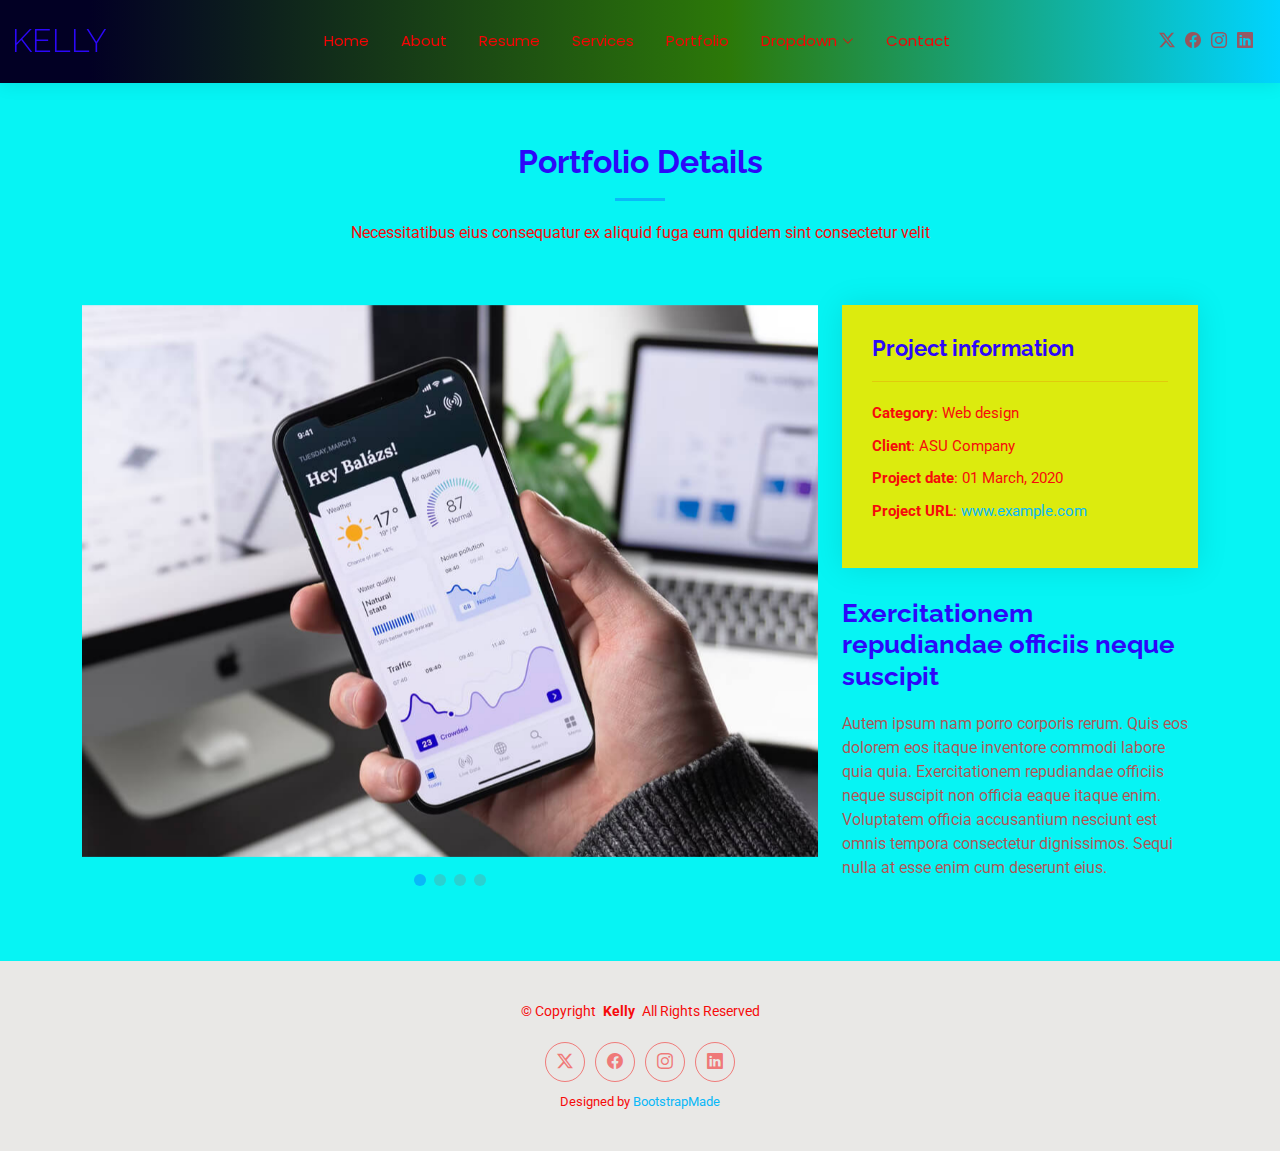
<file: portfolio-details.html>
<!DOCTYPE html>
<html lang="en">

<head>
  <meta charset="utf-8">
  <meta content="width=device-width, initial-scale=1.0" name="viewport">
  <title>Portfolio Details - Kelly Bootstrap Template</title>
  <meta name="description" content="">
  <meta name="keywords" content="">

  <!-- Favicons -->
  <link href="assets/img/favicon.png" rel="icon">
  <link href="assets/img/apple-touch-icon.png" rel="apple-touch-icon">

  <!-- Fonts -->
  <link href="https://fonts.googleapis.com" rel="preconnect">
  <link href="https://fonts.gstatic.com" rel="preconnect" crossorigin>
  <link href="https://fonts.googleapis.com/css2?family=Roboto:ital,wght@0,100;0,300;0,400;0,500;0,700;0,900;1,100;1,300;1,400;1,500;1,700;1,900&family=Poppins:ital,wght@0,100;0,200;0,300;0,400;0,500;0,600;0,700;0,800;0,900;1,100;1,200;1,300;1,400;1,500;1,600;1,700;1,800;1,900&family=Raleway:ital,wght@0,100;0,200;0,300;0,400;0,500;0,600;0,700;0,800;0,900;1,100;1,200;1,300;1,400;1,500;1,600;1,700;1,800;1,900&display=swap" rel="stylesheet">

  <!-- Vendor CSS Files -->
  <link href="assets/vendor/bootstrap/css/bootstrap.min.css" rel="stylesheet">
  <link href="assets/vendor/bootstrap-icons/bootstrap-icons.css" rel="stylesheet">
  <link href="assets/vendor/aos/aos.css" rel="stylesheet">
  <link href="assets/vendor/swiper/swiper-bundle.min.css" rel="stylesheet">
  <link href="assets/vendor/glightbox/css/glightbox.min.css" rel="stylesheet">

  <!-- Main CSS File -->
  <link href="assets/css/main.css" rel="stylesheet">

  <!-- =======================================================
  * Template Name: Kelly
  * Template URL: https://bootstrapmade.com/kelly-free-bootstrap-cv-resume-html-template/
  * Updated: Aug 07 2024 with Bootstrap v5.3.3
  * Author: BootstrapMade.com
  * License: https://bootstrapmade.com/license/
  ======================================================== -->
</head>

<body class="portfolio-details-page">

  <header id="header" class="header d-flex align-items-center light-background sticky-top">
    <div class="container-fluid position-relative d-flex align-items-center justify-content-between">

      <a href="index.html" class="logo d-flex align-items-center me-auto me-xl-0">
        <!-- Uncomment the line below if you also wish to use an image logo -->
        <!-- <img src="assets/img/logo.png" alt=""> -->
        <h1 class="sitename">Kelly</h1>
      </a>

      <nav id="navmenu" class="navmenu">
        <ul>
          <li><a href="index.html">Home</a></li>
          <li><a href="about.html">About</a></li>
          <li><a href="resume.html">Resume</a></li>
          <li><a href="services.html">Services</a></li>
          <li><a href="portfolio.html">Portfolio</a></li>
          <li class="dropdown"><a href="#"><span>Dropdown</span> <i class="bi bi-chevron-down toggle-dropdown"></i></a>
            <ul>
              <li><a href="#">Dropdown 1</a></li>
              <li class="dropdown"><a href="#"><span>Deep Dropdown</span> <i class="bi bi-chevron-down toggle-dropdown"></i></a>
                <ul>
                  <li><a href="#">Deep Dropdown 1</a></li>
                  <li><a href="#">Deep Dropdown 2</a></li>
                  <li><a href="#">Deep Dropdown 3</a></li>
                  <li><a href="#">Deep Dropdown 4</a></li>
                  <li><a href="#">Deep Dropdown 5</a></li>
                </ul>
              </li>
              <li><a href="#">Dropdown 2</a></li>
              <li><a href="#">Dropdown 3</a></li>
              <li><a href="#">Dropdown 4</a></li>
            </ul>
          </li>
          <li><a href="contact.html">Contact</a></li>
        </ul>
        <i class="mobile-nav-toggle d-xl-none bi bi-list"></i>
      </nav>

      <div class="header-social-links">
        <a href="#" class="twitter"><i class="bi bi-twitter-x"></i></a>
        <a href="#" class="facebook"><i class="bi bi-facebook"></i></a>
        <a href="#" class="instagram"><i class="bi bi-instagram"></i></a>
        <a href="#" class="linkedin"><i class="bi bi-linkedin"></i></a>
      </div>

    </div>
  </header>

  <main class="main">

    <!-- Portfolio Details Section -->
    <section id="portfolio-details" class="portfolio-details section">

      <!-- Section Title -->
      <div class="container section-title" data-aos="fade-up">
        <h2>Portfolio Details</h2>
        <p>Necessitatibus eius consequatur ex aliquid fuga eum quidem sint consectetur velit</p>
      </div><!-- End Section Title -->

      <div class="container" data-aos="fade-up" data-aos-delay="100">

        <div class="row gy-4">

          <div class="col-lg-8">
            <div class="portfolio-details-slider swiper init-swiper">

              <script type="application/json" class="swiper-config">
                {
                  "loop": true,
                  "speed": 600,
                  "autoplay": {
                    "delay": 5000
                  },
                  "slidesPerView": "auto",
                  "pagination": {
                    "el": ".swiper-pagination",
                    "type": "bullets",
                    "clickable": true
                  }
                }
              </script>

              <div class="swiper-wrapper align-items-center">

                <div class="swiper-slide">
                  <img src="assets/img/portfolio/app-1.jpg" alt="">
                </div>

                <div class="swiper-slide">
                  <img src="assets/img/portfolio/product-1.jpg" alt="">
                </div>

                <div class="swiper-slide">
                  <img src="assets/img/portfolio/branding-1.jpg" alt="">
                </div>

                <div class="swiper-slide">
                  <img src="assets/img/portfolio/books-1.jpg" alt="">
                </div>

              </div>
              <div class="swiper-pagination"></div>
            </div>
          </div>

          <div class="col-lg-4">
            <div class="portfolio-info" data-aos="fade-up" data-aos-delay="200">
              <h3>Project information</h3>
              <ul>
                <li><strong>Category</strong>: Web design</li>
                <li><strong>Client</strong>: ASU Company</li>
                <li><strong>Project date</strong>: 01 March, 2020</li>
                <li><strong>Project URL</strong>: <a href="#">www.example.com</a></li>
              </ul>
            </div>
            <div class="portfolio-description" data-aos="fade-up" data-aos-delay="300">
              <h2>Exercitationem repudiandae officiis neque suscipit</h2>
              <p>
                Autem ipsum nam porro corporis rerum. Quis eos dolorem eos itaque inventore commodi labore quia quia. Exercitationem repudiandae officiis neque suscipit non officia eaque itaque enim. Voluptatem officia accusantium nesciunt est omnis tempora consectetur dignissimos. Sequi nulla at esse enim cum deserunt eius.
              </p>
            </div>
          </div>

        </div>

      </div>

    </section><!-- /Portfolio Details Section -->

  </main>

  <footer id="footer" class="footer light-background">

    <div class="container">
      <div class="copyright text-center ">
        <p>© <span>Copyright</span> <strong class="px-1 sitename">Kelly</strong> <span>All Rights Reserved<br></span></p>
      </div>
      <div class="social-links d-flex justify-content-center">
        <a href=""><i class="bi bi-twitter-x"></i></a>
        <a href=""><i class="bi bi-facebook"></i></a>
        <a href=""><i class="bi bi-instagram"></i></a>
        <a href=""><i class="bi bi-linkedin"></i></a>
      </div>
      <div class="credits">
        <!-- All the links in the footer should remain intact. -->
        <!-- You can delete the links only if you've purchased the pro version. -->
        <!-- Licensing information: https://bootstrapmade.com/license/ -->
        <!-- Purchase the pro version with working PHP/AJAX contact form: [buy-url] -->
        Designed by <a href="https://bootstrapmade.com/">BootstrapMade</a>
      </div>
    </div>

  </footer>

  <!-- Scroll Top -->
  <a href="#" id="scroll-top" class="scroll-top d-flex align-items-center justify-content-center"><i class="bi bi-arrow-up-short"></i></a>

  <!-- Preloader -->
  <div id="preloader"></div>

  <!-- Vendor JS Files -->
  <script src="assets/vendor/bootstrap/js/bootstrap.bundle.min.js"></script>
  <script src="assets/vendor/php-email-form/validate.js"></script>
  <script src="assets/vendor/aos/aos.js"></script>
  <script src="assets/vendor/waypoints/noframework.waypoints.js"></script>
  <script src="assets/vendor/purecounter/purecounter_vanilla.js"></script>
  <script src="assets/vendor/swiper/swiper-bundle.min.js"></script>
  <script src="assets/vendor/glightbox/js/glightbox.min.js"></script>
  <script src="assets/vendor/imagesloaded/imagesloaded.pkgd.min.js"></script>
  <script src="assets/vendor/isotope-layout/isotope.pkgd.min.js"></script>

  <!-- Main JS File -->
  <script src="assets/js/main.js"></script>

</body>

</html>
</file>
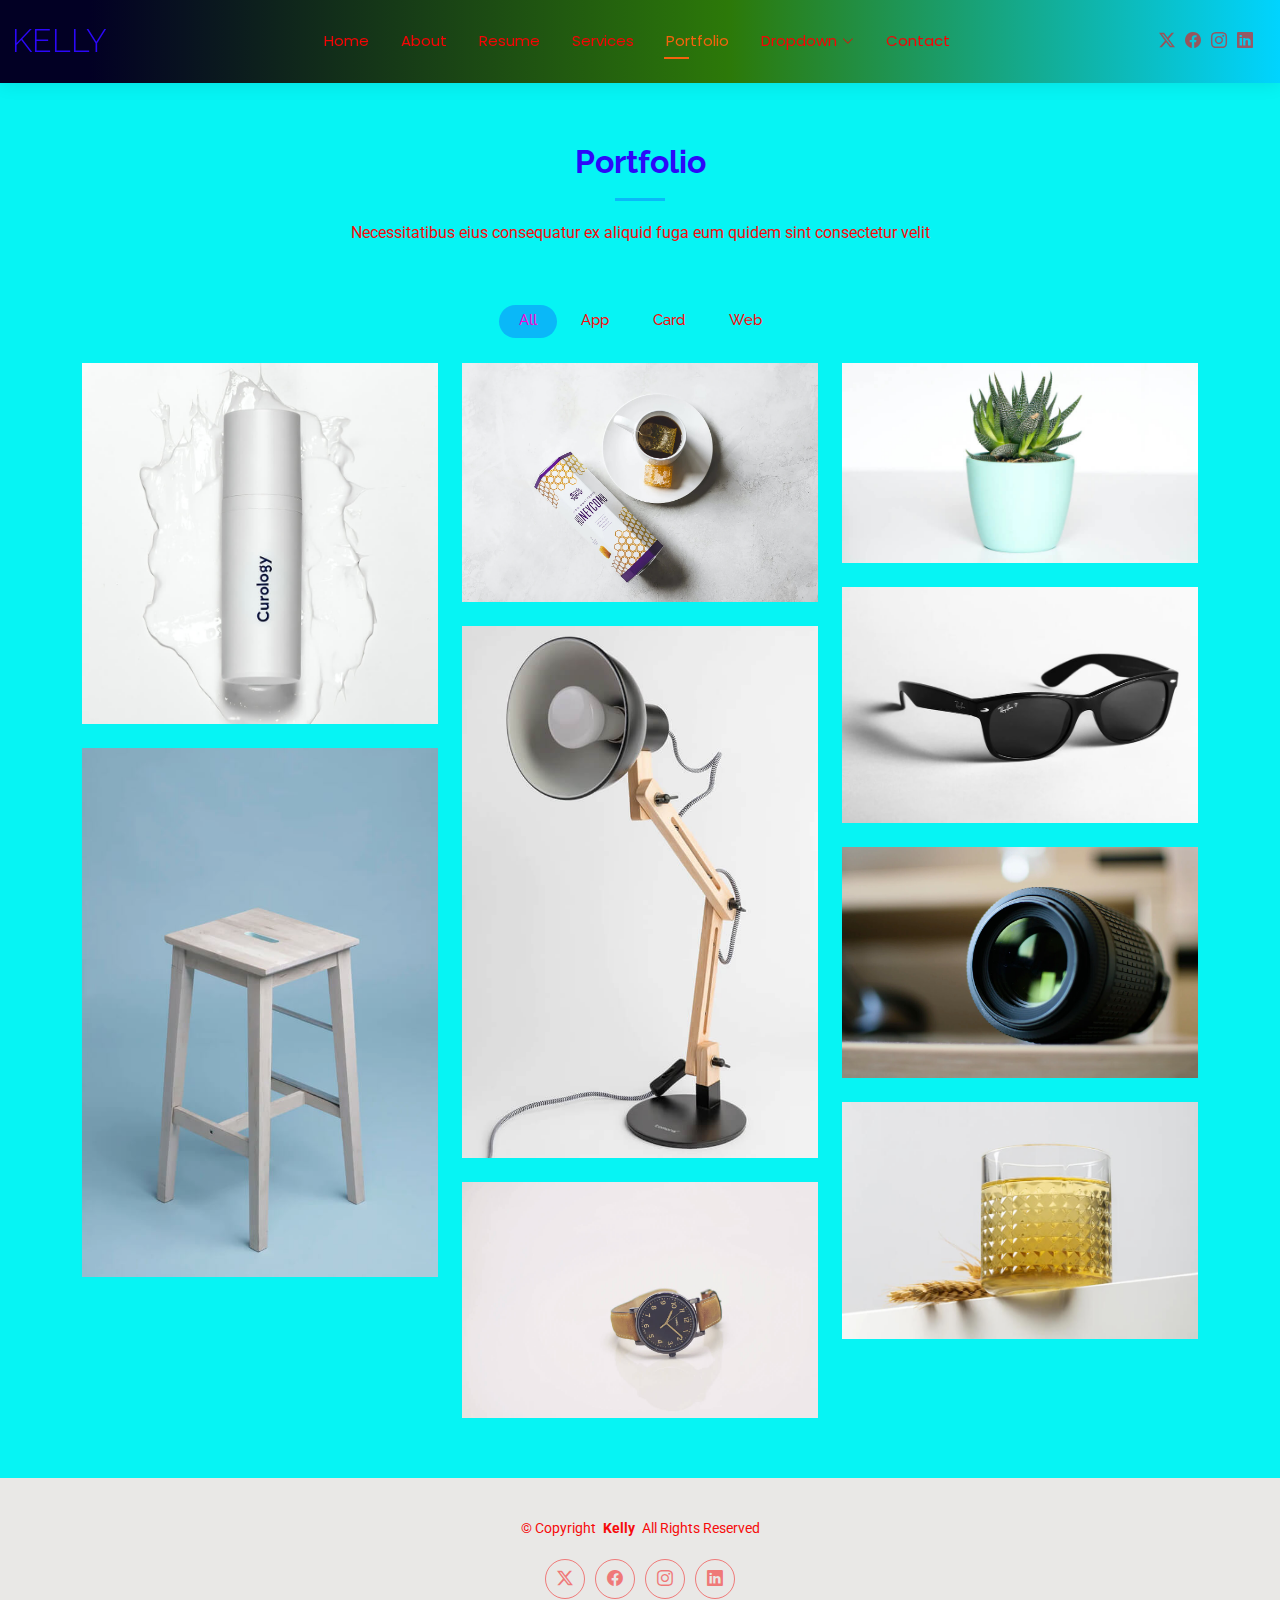
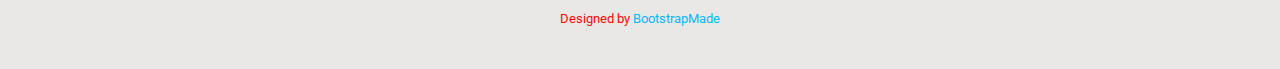
<file: portfolio.html>
<!DOCTYPE html>
<html lang="en">

<head>
  <meta charset="utf-8">
  <meta content="width=device-width, initial-scale=1.0" name="viewport">
  <title>Portfolio - Kelly Bootstrap Template</title>
  <meta name="description" content="">
  <meta name="keywords" content="">

  <!-- Favicons -->
  <link href="assets/img/favicon.png" rel="icon">
  <link href="assets/img/apple-touch-icon.png" rel="apple-touch-icon">

  <!-- Fonts -->
  <link href="https://fonts.googleapis.com" rel="preconnect">
  <link href="https://fonts.gstatic.com" rel="preconnect" crossorigin>
  <link href="https://fonts.googleapis.com/css2?family=Roboto:ital,wght@0,100;0,300;0,400;0,500;0,700;0,900;1,100;1,300;1,400;1,500;1,700;1,900&family=Poppins:ital,wght@0,100;0,200;0,300;0,400;0,500;0,600;0,700;0,800;0,900;1,100;1,200;1,300;1,400;1,500;1,600;1,700;1,800;1,900&family=Raleway:ital,wght@0,100;0,200;0,300;0,400;0,500;0,600;0,700;0,800;0,900;1,100;1,200;1,300;1,400;1,500;1,600;1,700;1,800;1,900&display=swap" rel="stylesheet">

  <!-- Vendor CSS Files -->
  <link href="assets/vendor/bootstrap/css/bootstrap.min.css" rel="stylesheet">
  <link href="assets/vendor/bootstrap-icons/bootstrap-icons.css" rel="stylesheet">
  <link href="assets/vendor/aos/aos.css" rel="stylesheet">
  <link href="assets/vendor/swiper/swiper-bundle.min.css" rel="stylesheet">
  <link href="assets/vendor/glightbox/css/glightbox.min.css" rel="stylesheet">

  <!-- Main CSS File -->
  <link href="assets/css/main.css" rel="stylesheet">

  <!-- =======================================================
  * Template Name: Kelly
  * Template URL: https://bootstrapmade.com/kelly-free-bootstrap-cv-resume-html-template/
  * Updated: Aug 07 2024 with Bootstrap v5.3.3
  * Author: BootstrapMade.com
  * License: https://bootstrapmade.com/license/
  ======================================================== -->
</head>

<body class="portfolio-page">

  <header id="header" class="header d-flex align-items-center light-background sticky-top">
    <div class="container-fluid position-relative d-flex align-items-center justify-content-between">

      <a href="index.html" class="logo d-flex align-items-center me-auto me-xl-0">
        <!-- Uncomment the line below if you also wish to use an image logo -->
        <!-- <img src="assets/img/logo.png" alt=""> -->
        <h1 class="sitename">Kelly</h1>
      </a>

      <nav id="navmenu" class="navmenu">
        <ul>
          <li><a href="index.html">Home</a></li>
          <li><a href="about.html">About</a></li>
          <li><a href="resume.html">Resume</a></li>
          <li><a href="services.html">Services</a></li>
          <li><a href="portfolio.html" class="active">Portfolio</a></li>
          <li class="dropdown"><a href="#"><span>Dropdown</span> <i class="bi bi-chevron-down toggle-dropdown"></i></a>
            <ul>
              <li><a href="#">Dropdown 1</a></li>
              <li class="dropdown"><a href="#"><span>Deep Dropdown</span> <i class="bi bi-chevron-down toggle-dropdown"></i></a>
                <ul>
                  <li><a href="#">Deep Dropdown 1</a></li>
                  <li><a href="#">Deep Dropdown 2</a></li>
                  <li><a href="#">Deep Dropdown 3</a></li>
                  <li><a href="#">Deep Dropdown 4</a></li>
                  <li><a href="#">Deep Dropdown 5</a></li>
                </ul>
              </li>
              <li><a href="#">Dropdown 2</a></li>
              <li><a href="#">Dropdown 3</a></li>
              <li><a href="#">Dropdown 4</a></li>
            </ul>
          </li>
          <li><a href="contact.html">Contact</a></li>
        </ul>
        <i class="mobile-nav-toggle d-xl-none bi bi-list"></i>
      </nav>

      <div class="header-social-links">
        <a href="#" class="twitter"><i class="bi bi-twitter-x"></i></a>
        <a href="#" class="facebook"><i class="bi bi-facebook"></i></a>
        <a href="#" class="instagram"><i class="bi bi-instagram"></i></a>
        <a href="#" class="linkedin"><i class="bi bi-linkedin"></i></a>
      </div>

    </div>
  </header>

  <main class="main">

    <!-- Portfolio Section -->
    <section id="portfolio" class="portfolio section">

      <!-- Section Title -->
      <div class="container section-title" data-aos="fade-up">
        <h2>Portfolio</h2>
        <p>Necessitatibus eius consequatur ex aliquid fuga eum quidem sint consectetur velit</p>
      </div><!-- End Section Title -->

      <div class="container">

        <div class="isotope-layout" data-default-filter="*" data-layout="masonry" data-sort="original-order">

          <ul class="portfolio-filters isotope-filters" data-aos="fade-up" data-aos-delay="100">
            <li data-filter="*" class="filter-active">All</li>
            <li data-filter=".filter-app">App</li>
            <li data-filter=".filter-product">Card</li>
            <li data-filter=".filter-branding">Web</li>
          </ul><!-- End Portfolio Filters -->

          <div class="row gy-4 isotope-container" data-aos="fade-up" data-aos-delay="200">

            <div class="col-lg-4 col-md-6 portfolio-item isotope-item filter-app">
              <img src="assets/img/masonry-portfolio/masonry-portfolio-1.jpg" class="img-fluid" alt="">
              <div class="portfolio-info">
                <h4>App 1</h4>
                <p>Lorem ipsum, dolor sit</p>
                <a href="assets/img/masonry-portfolio/masonry-portfolio-1.jpg" title="App 1" data-gallery="portfolio-gallery-app" class="glightbox preview-link"><i class="bi bi-zoom-in"></i></a>
                <a href="portfolio-details.html" title="More Details" class="details-link"><i class="bi bi-link-45deg"></i></a>
              </div>
            </div><!-- End Portfolio Item -->

            <div class="col-lg-4 col-md-6 portfolio-item isotope-item filter-product">
              <img src="assets/img/masonry-portfolio/masonry-portfolio-2.jpg" class="img-fluid" alt="">
              <div class="portfolio-info">
                <h4>Product 1</h4>
                <p>Lorem ipsum, dolor sit</p>
                <a href="assets/img/masonry-portfolio/masonry-portfolio-2.jpg" title="Product 1" data-gallery="portfolio-gallery-product" class="glightbox preview-link"><i class="bi bi-zoom-in"></i></a>
                <a href="portfolio-details.html" title="More Details" class="details-link"><i class="bi bi-link-45deg"></i></a>
              </div>
            </div><!-- End Portfolio Item -->

            <div class="col-lg-4 col-md-6 portfolio-item isotope-item filter-branding">
              <img src="assets/img/masonry-portfolio/masonry-portfolio-3.jpg" class="img-fluid" alt="">
              <div class="portfolio-info">
                <h4>Branding 1</h4>
                <p>Lorem ipsum, dolor sit</p>
                <a href="assets/img/masonry-portfolio/masonry-portfolio-3.jpg" title="Branding 1" data-gallery="portfolio-gallery-branding" class="glightbox preview-link"><i class="bi bi-zoom-in"></i></a>
                <a href="portfolio-details.html" title="More Details" class="details-link"><i class="bi bi-link-45deg"></i></a>
              </div>
            </div><!-- End Portfolio Item -->

            <div class="col-lg-4 col-md-6 portfolio-item isotope-item filter-app">
              <img src="assets/img/masonry-portfolio/masonry-portfolio-4.jpg" class="img-fluid" alt="">
              <div class="portfolio-info">
                <h4>App 2</h4>
                <p>Lorem ipsum, dolor sit</p>
                <a href="assets/img/masonry-portfolio/masonry-portfolio-4.jpg" title="App 2" data-gallery="portfolio-gallery-app" class="glightbox preview-link"><i class="bi bi-zoom-in"></i></a>
                <a href="portfolio-details.html" title="More Details" class="details-link"><i class="bi bi-link-45deg"></i></a>
              </div>
            </div><!-- End Portfolio Item -->

            <div class="col-lg-4 col-md-6 portfolio-item isotope-item filter-product">
              <img src="assets/img/masonry-portfolio/masonry-portfolio-5.jpg" class="img-fluid" alt="">
              <div class="portfolio-info">
                <h4>Product 2</h4>
                <p>Lorem ipsum, dolor sit</p>
                <a href="assets/img/masonry-portfolio/masonry-portfolio-5.jpg" title="Product 2" data-gallery="portfolio-gallery-product" class="glightbox preview-link"><i class="bi bi-zoom-in"></i></a>
                <a href="portfolio-details.html" title="More Details" class="details-link"><i class="bi bi-link-45deg"></i></a>
              </div>
            </div><!-- End Portfolio Item -->

            <div class="col-lg-4 col-md-6 portfolio-item isotope-item filter-branding">
              <img src="assets/img/masonry-portfolio/masonry-portfolio-6.jpg" class="img-fluid" alt="">
              <div class="portfolio-info">
                <h4>Branding 2</h4>
                <p>Lorem ipsum, dolor sit</p>
                <a href="assets/img/masonry-portfolio/masonry-portfolio-6.jpg" title="Branding 2" data-gallery="portfolio-gallery-branding" class="glightbox preview-link"><i class="bi bi-zoom-in"></i></a>
                <a href="portfolio-details.html" title="More Details" class="details-link"><i class="bi bi-link-45deg"></i></a>
              </div>
            </div><!-- End Portfolio Item -->

            <div class="col-lg-4 col-md-6 portfolio-item isotope-item filter-app">
              <img src="assets/img/masonry-portfolio/masonry-portfolio-7.jpg" class="img-fluid" alt="">
              <div class="portfolio-info">
                <h4>App 3</h4>
                <p>Lorem ipsum, dolor sit</p>
                <a href="assets/img/masonry-portfolio/masonry-portfolio-7.jpg" title="App 3" data-gallery="portfolio-gallery-app" class="glightbox preview-link"><i class="bi bi-zoom-in"></i></a>
                <a href="portfolio-details.html" title="More Details" class="details-link"><i class="bi bi-link-45deg"></i></a>
              </div>
            </div><!-- End Portfolio Item -->

            <div class="col-lg-4 col-md-6 portfolio-item isotope-item filter-product">
              <img src="assets/img/masonry-portfolio/masonry-portfolio-8.jpg" class="img-fluid" alt="">
              <div class="portfolio-info">
                <h4>Product 3</h4>
                <p>Lorem ipsum, dolor sit</p>
                <a href="assets/img/masonry-portfolio/masonry-portfolio-8.jpg" title="Product 3" data-gallery="portfolio-gallery-product" class="glightbox preview-link"><i class="bi bi-zoom-in"></i></a>
                <a href="portfolio-details.html" title="More Details" class="details-link"><i class="bi bi-link-45deg"></i></a>
              </div>
            </div><!-- End Portfolio Item -->

            <div class="col-lg-4 col-md-6 portfolio-item isotope-item filter-branding">
              <img src="assets/img/masonry-portfolio/masonry-portfolio-9.jpg" class="img-fluid" alt="">
              <div class="portfolio-info">
                <h4>Branding 3</h4>
                <p>Lorem ipsum, dolor sit</p>
                <a href="assets/img/masonry-portfolio/masonry-portfolio-9.jpg" title="Branding 2" data-gallery="portfolio-gallery-branding" class="glightbox preview-link"><i class="bi bi-zoom-in"></i></a>
                <a href="portfolio-details.html" title="More Details" class="details-link"><i class="bi bi-link-45deg"></i></a>
              </div>
            </div><!-- End Portfolio Item -->

          </div><!-- End Portfolio Container -->

        </div>

      </div>

    </section><!-- /Portfolio Section -->

  </main>

  <footer id="footer" class="footer light-background">

    <div class="container">
      <div class="copyright text-center ">
        <p>© <span>Copyright</span> <strong class="px-1 sitename">Kelly</strong> <span>All Rights Reserved<br></span></p>
      </div>
      <div class="social-links d-flex justify-content-center">
        <a href=""><i class="bi bi-twitter-x"></i></a>
        <a href=""><i class="bi bi-facebook"></i></a>
        <a href=""><i class="bi bi-instagram"></i></a>
        <a href=""><i class="bi bi-linkedin"></i></a>
      </div>
      <div class="credits">
        <!-- All the links in the footer should remain intact. -->
        <!-- You can delete the links only if you've purchased the pro version. -->
        <!-- Licensing information: https://bootstrapmade.com/license/ -->
        <!-- Purchase the pro version with working PHP/AJAX contact form: [buy-url] -->
        Designed by <a href="https://bootstrapmade.com/">BootstrapMade</a>
      </div>
    </div>

  </footer>

  <!-- Scroll Top -->
  <a href="#" id="scroll-top" class="scroll-top d-flex align-items-center justify-content-center"><i class="bi bi-arrow-up-short"></i></a>

  <!-- Preloader -->
  <div id="preloader"></div>

  <!-- Vendor JS Files -->
  <script src="assets/vendor/bootstrap/js/bootstrap.bundle.min.js"></script>
  <script src="assets/vendor/php-email-form/validate.js"></script>
  <script src="assets/vendor/aos/aos.js"></script>
  <script src="assets/vendor/waypoints/noframework.waypoints.js"></script>
  <script src="assets/vendor/purecounter/purecounter_vanilla.js"></script>
  <script src="assets/vendor/swiper/swiper-bundle.min.js"></script>
  <script src="assets/vendor/glightbox/js/glightbox.min.js"></script>
  <script src="assets/vendor/imagesloaded/imagesloaded.pkgd.min.js"></script>
  <script src="assets/vendor/isotope-layout/isotope.pkgd.min.js"></script>

  <!-- Main JS File -->
  <script src="assets/js/main.js"></script>

</body>

</html>
</file>
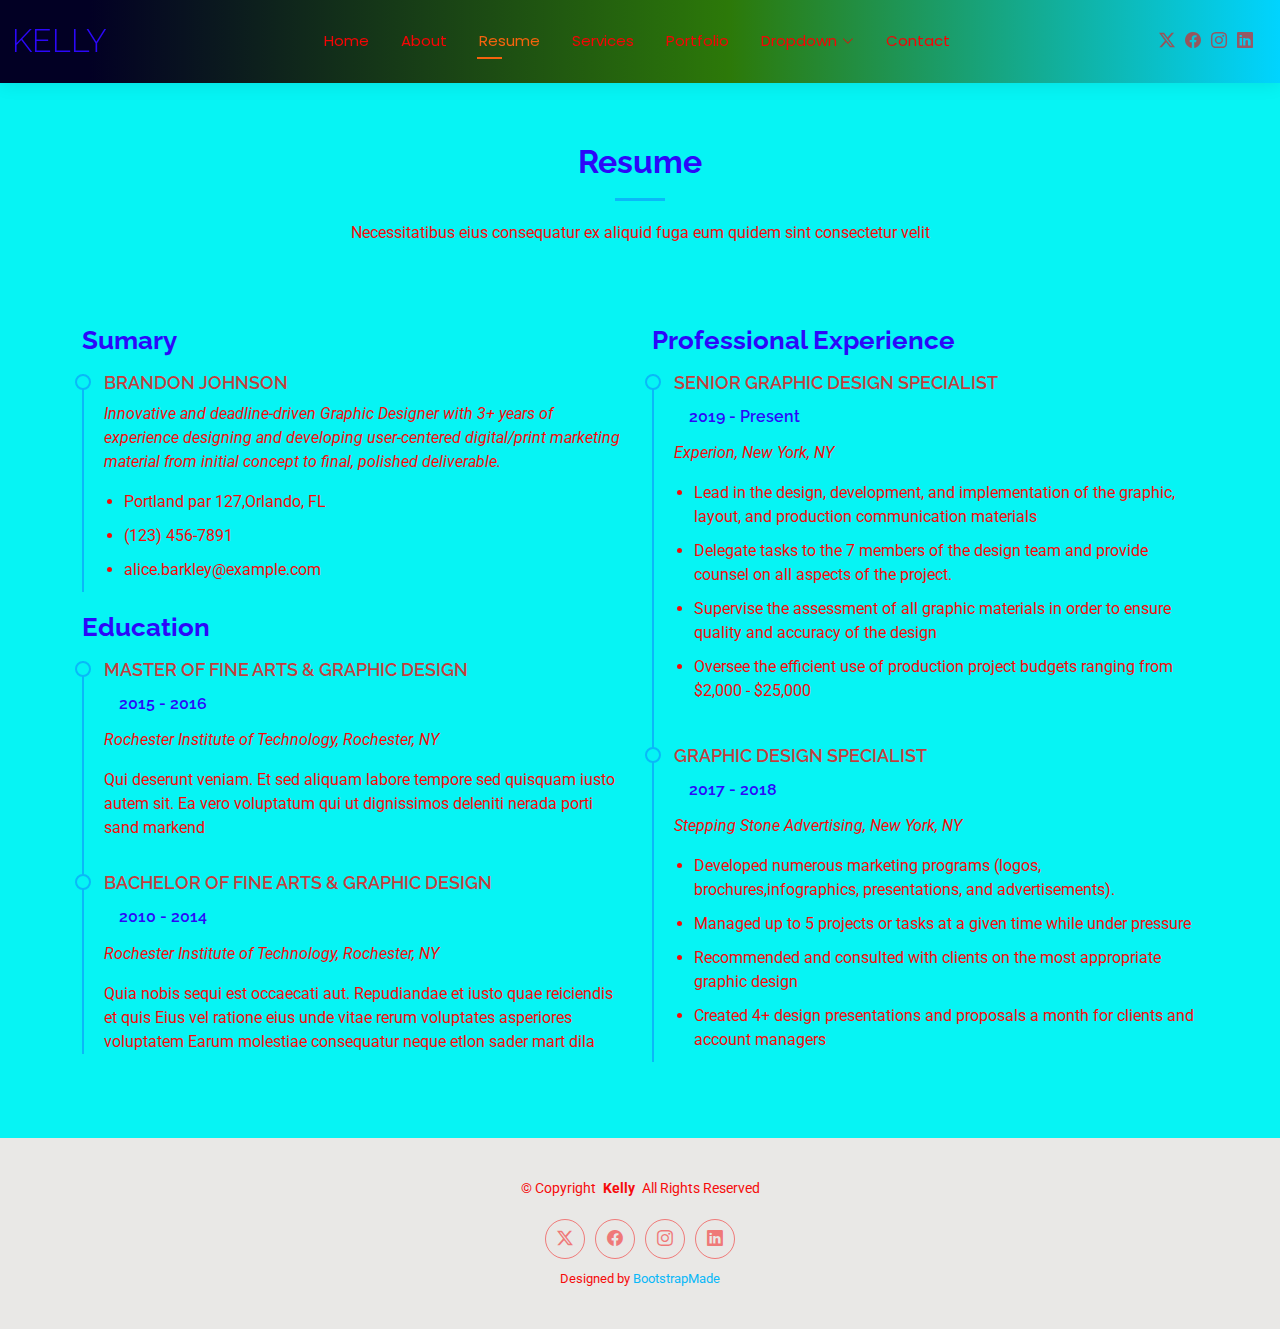
<file: resume.html>
<!DOCTYPE html>
<html lang="en">

<head>
  <meta charset="utf-8">
  <meta content="width=device-width, initial-scale=1.0" name="viewport">
  <title>Resume - Kelly Bootstrap Template</title>
  <meta name="description" content="">
  <meta name="keywords" content="">

  <!-- Favicons -->
  <link href="assets/img/favicon.png" rel="icon">
  <link href="assets/img/apple-touch-icon.png" rel="apple-touch-icon">

  <!-- Fonts -->
  <link href="https://fonts.googleapis.com" rel="preconnect">
  <link href="https://fonts.gstatic.com" rel="preconnect" crossorigin>
  <link href="https://fonts.googleapis.com/css2?family=Roboto:ital,wght@0,100;0,300;0,400;0,500;0,700;0,900;1,100;1,300;1,400;1,500;1,700;1,900&family=Poppins:ital,wght@0,100;0,200;0,300;0,400;0,500;0,600;0,700;0,800;0,900;1,100;1,200;1,300;1,400;1,500;1,600;1,700;1,800;1,900&family=Raleway:ital,wght@0,100;0,200;0,300;0,400;0,500;0,600;0,700;0,800;0,900;1,100;1,200;1,300;1,400;1,500;1,600;1,700;1,800;1,900&display=swap" rel="stylesheet">

  <!-- Vendor CSS Files -->
  <link href="assets/vendor/bootstrap/css/bootstrap.min.css" rel="stylesheet">
  <link href="assets/vendor/bootstrap-icons/bootstrap-icons.css" rel="stylesheet">
  <link href="assets/vendor/aos/aos.css" rel="stylesheet">
  <link href="assets/vendor/swiper/swiper-bundle.min.css" rel="stylesheet">
  <link href="assets/vendor/glightbox/css/glightbox.min.css" rel="stylesheet">

  <!-- Main CSS File -->
  <link href="assets/css/main.css" rel="stylesheet">

  <!-- =======================================================
  * Template Name: Kelly
  * Template URL: https://bootstrapmade.com/kelly-free-bootstrap-cv-resume-html-template/
  * Updated: Aug 07 2024 with Bootstrap v5.3.3
  * Author: BootstrapMade.com
  * License: https://bootstrapmade.com/license/
  ======================================================== -->
</head>

<body class="resume-page">

  <header id="header" class="header d-flex align-items-center light-background sticky-top">
    <div class="container-fluid position-relative d-flex align-items-center justify-content-between">

      <a href="index.html" class="logo d-flex align-items-center me-auto me-xl-0">
        <!-- Uncomment the line below if you also wish to use an image logo -->
        <!-- <img src="assets/img/logo.png" alt=""> -->
        <h1 class="sitename">Kelly</h1>
      </a>

      <nav id="navmenu" class="navmenu">
        <ul>
          <li><a href="index.html">Home</a></li>
          <li><a href="about.html">About</a></li>
          <li><a href="resume.html" class="active">Resume</a></li>
          <li><a href="services.html">Services</a></li>
          <li><a href="portfolio.html">Portfolio</a></li>
          <li class="dropdown"><a href="#"><span>Dropdown</span> <i class="bi bi-chevron-down toggle-dropdown"></i></a>
            <ul>
              <li><a href="#">Dropdown 1</a></li>
              <li class="dropdown"><a href="#"><span>Deep Dropdown</span> <i class="bi bi-chevron-down toggle-dropdown"></i></a>
                <ul>
                  <li><a href="#">Deep Dropdown 1</a></li>
                  <li><a href="#">Deep Dropdown 2</a></li>
                  <li><a href="#">Deep Dropdown 3</a></li>
                  <li><a href="#">Deep Dropdown 4</a></li>
                  <li><a href="#">Deep Dropdown 5</a></li>
                </ul>
              </li>
              <li><a href="#">Dropdown 2</a></li>
              <li><a href="#">Dropdown 3</a></li>
              <li><a href="#">Dropdown 4</a></li>
            </ul>
          </li>
          <li><a href="contact.html">Contact</a></li>
        </ul>
        <i class="mobile-nav-toggle d-xl-none bi bi-list"></i>
      </nav>

      <div class="header-social-links">
        <a href="#" class="twitter"><i class="bi bi-twitter-x"></i></a>
        <a href="#" class="facebook"><i class="bi bi-facebook"></i></a>
        <a href="#" class="instagram"><i class="bi bi-instagram"></i></a>
        <a href="#" class="linkedin"><i class="bi bi-linkedin"></i></a>
      </div>

    </div>
  </header>

  <main class="main">

    <!-- Resume Section -->
    <section id="resume" class="resume section">

      <!-- Section Title -->
      <div class="container section-title" data-aos="fade-up">
        <h2>Resume</h2>
        <p>Necessitatibus eius consequatur ex aliquid fuga eum quidem sint consectetur velit</p>
      </div><!-- End Section Title -->

      <div class="container">

        <div class="row">

          <div class="col-lg-6" data-aos="fade-up" data-aos-delay="100">
            <h3 class="resume-title">Sumary</h3>

            <div class="resume-item pb-0">
              <h4>Brandon Johnson</h4>
              <p><em>Innovative and deadline-driven Graphic Designer with 3+ years of experience designing and developing user-centered digital/print marketing material from initial concept to final, polished deliverable.</em></p>
              <ul>
                <li>Portland par 127,Orlando, FL</li>
                <li>(123) 456-7891</li>
                <li>alice.barkley@example.com</li>
              </ul>
            </div><!-- Edn Resume Item -->

            <h3 class="resume-title">Education</h3>
            <div class="resume-item">
              <h4>Master of Fine Arts &amp; Graphic Design</h4>
              <h5>2015 - 2016</h5>
              <p><em>Rochester Institute of Technology, Rochester, NY</em></p>
              <p>Qui deserunt veniam. Et sed aliquam labore tempore sed quisquam iusto autem sit. Ea vero voluptatum qui ut dignissimos deleniti nerada porti sand markend</p>
            </div><!-- Edn Resume Item -->

            <div class="resume-item">
              <h4>Bachelor of Fine Arts &amp; Graphic Design</h4>
              <h5>2010 - 2014</h5>
              <p><em>Rochester Institute of Technology, Rochester, NY</em></p>
              <p>Quia nobis sequi est occaecati aut. Repudiandae et iusto quae reiciendis et quis Eius vel ratione eius unde vitae rerum voluptates asperiores voluptatem Earum molestiae consequatur neque etlon sader mart dila</p>
            </div><!-- Edn Resume Item -->

          </div>

          <div class="col-lg-6" data-aos="fade-up" data-aos-delay="200">
            <h3 class="resume-title">Professional Experience</h3>
            <div class="resume-item">
              <h4>Senior graphic design specialist</h4>
              <h5>2019 - Present</h5>
              <p><em>Experion, New York, NY </em></p>
              <ul>
                <li>Lead in the design, development, and implementation of the graphic, layout, and production communication materials</li>
                <li>Delegate tasks to the 7 members of the design team and provide counsel on all aspects of the project. </li>
                <li>Supervise the assessment of all graphic materials in order to ensure quality and accuracy of the design</li>
                <li>Oversee the efficient use of production project budgets ranging from $2,000 - $25,000</li>
              </ul>
            </div><!-- Edn Resume Item -->

            <div class="resume-item">
              <h4>Graphic design specialist</h4>
              <h5>2017 - 2018</h5>
              <p><em>Stepping Stone Advertising, New York, NY</em></p>
              <ul>
                <li>Developed numerous marketing programs (logos, brochures,infographics, presentations, and advertisements).</li>
                <li>Managed up to 5 projects or tasks at a given time while under pressure</li>
                <li>Recommended and consulted with clients on the most appropriate graphic design</li>
                <li>Created 4+ design presentations and proposals a month for clients and account managers</li>
              </ul>
            </div><!-- Edn Resume Item -->

          </div>

        </div>

      </div>

    </section><!-- /Resume Section -->

  </main>

  <footer id="footer" class="footer light-background">

    <div class="container">
      <div class="copyright text-center ">
        <p>© <span>Copyright</span> <strong class="px-1 sitename">Kelly</strong> <span>All Rights Reserved<br></span></p>
      </div>
      <div class="social-links d-flex justify-content-center">
        <a href=""><i class="bi bi-twitter-x"></i></a>
        <a href=""><i class="bi bi-facebook"></i></a>
        <a href=""><i class="bi bi-instagram"></i></a>
        <a href=""><i class="bi bi-linkedin"></i></a>
      </div>
      <div class="credits">
        <!-- All the links in the footer should remain intact. -->
        <!-- You can delete the links only if you've purchased the pro version. -->
        <!-- Licensing information: https://bootstrapmade.com/license/ -->
        <!-- Purchase the pro version with working PHP/AJAX contact form: [buy-url] -->
        Designed by <a href="https://bootstrapmade.com/">BootstrapMade</a>
      </div>
    </div>

  </footer>

  <!-- Scroll Top -->
  <a href="#" id="scroll-top" class="scroll-top d-flex align-items-center justify-content-center"><i class="bi bi-arrow-up-short"></i></a>

  <!-- Preloader -->
  <div id="preloader"></div>

  <!-- Vendor JS Files -->
  <script src="assets/vendor/bootstrap/js/bootstrap.bundle.min.js"></script>
  <script src="assets/vendor/php-email-form/validate.js"></script>
  <script src="assets/vendor/aos/aos.js"></script>
  <script src="assets/vendor/waypoints/noframework.waypoints.js"></script>
  <script src="assets/vendor/purecounter/purecounter_vanilla.js"></script>
  <script src="assets/vendor/swiper/swiper-bundle.min.js"></script>
  <script src="assets/vendor/glightbox/js/glightbox.min.js"></script>
  <script src="assets/vendor/imagesloaded/imagesloaded.pkgd.min.js"></script>
  <script src="assets/vendor/isotope-layout/isotope.pkgd.min.js"></script>

  <!-- Main JS File -->
  <script src="assets/js/main.js"></script>

</body>

</html>
</file>
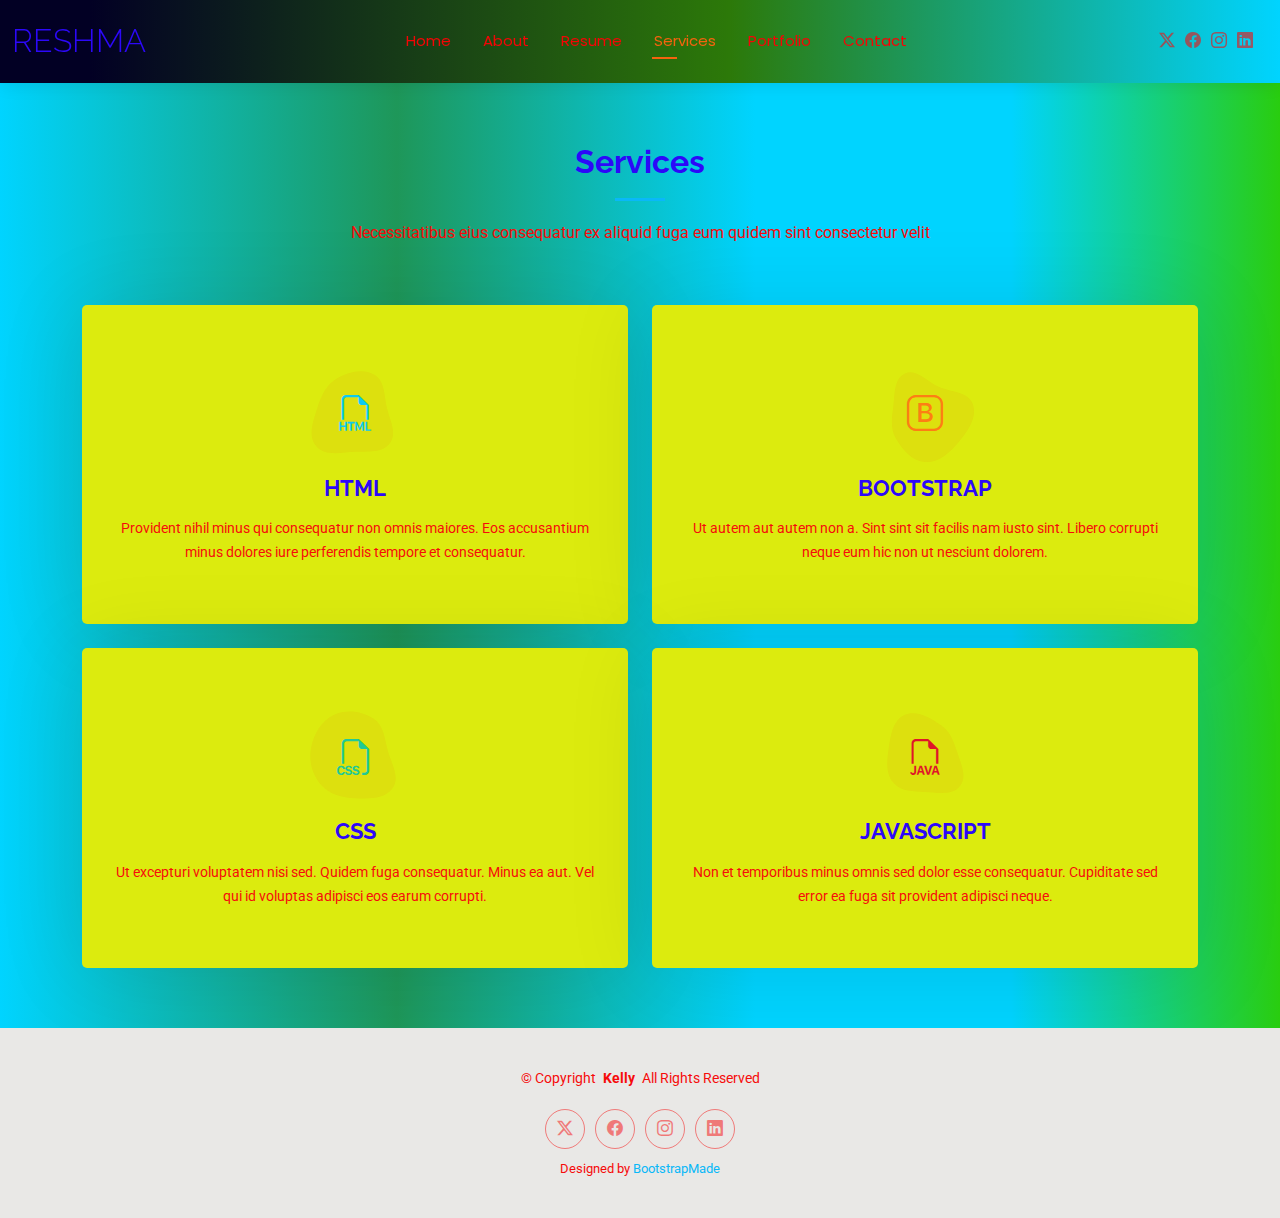
<file: services.html>
<!DOCTYPE html>
<html lang="en">

<head>
  <meta charset="utf-8">
  <meta content="width=device-width, initial-scale=1.0" name="viewport">
  <title>Services - Reshma Bootstrap Template</title>
  <meta name="description" content="">
  <meta name="keywords" content="">

  <!-- Favicons -->
  <link href="./assets/img/hijab-girl.jpg" rel="icon">
  <link href="assets/img/apple-touch-icon.png" rel="apple-touch-icon">

  <!-- Fonts -->
  <link href="https://fonts.googleapis.com" rel="preconnect">
  <link href="https://fonts.gstatic.com" rel="preconnect" crossorigin>
  <link href="https://fonts.googleapis.com/css2?family=Roboto:ital,wght@0,100;0,300;0,400;0,500;0,700;0,900;1,100;1,300;1,400;1,500;1,700;1,900&family=Poppins:ital,wght@0,100;0,200;0,300;0,400;0,500;0,600;0,700;0,800;0,900;1,100;1,200;1,300;1,400;1,500;1,600;1,700;1,800;1,900&family=Raleway:ital,wght@0,100;0,200;0,300;0,400;0,500;0,600;0,700;0,800;0,900;1,100;1,200;1,300;1,400;1,500;1,600;1,700;1,800;1,900&display=swap" rel="stylesheet">

  <!-- Vendor CSS Files -->
  <link href="assets/vendor/bootstrap/css/bootstrap.min.css" rel="stylesheet">
  <link href="assets/vendor/bootstrap-icons/bootstrap-icons.css" rel="stylesheet">
  <link href="assets/vendor/aos/aos.css" rel="stylesheet">
  <link href="assets/vendor/swiper/swiper-bundle.min.css" rel="stylesheet">
  <link href="assets/vendor/glightbox/css/glightbox.min.css" rel="stylesheet">

  <!-- Main CSS File -->
  <link href="assets/css/main.css" rel="stylesheet">

  <!-- =======================================================
  * Template Name: Kelly
  * Template URL: https://bootstrapmade.com/kelly-free-bootstrap-cv-resume-html-template/
  * Updated: Aug 07 2024 with Bootstrap v5.3.3
  * Author: BootstrapMade.com
  * License: https://bootstrapmade.com/license/
  ======================================================== -->
</head>

<body class="services-page">

  <header id="header" class="header d-flex align-items-center light-background sticky-top">
    <div class="container-fluid position-relative d-flex align-items-center justify-content-between">

      <a href="index.html" class="logo d-flex align-items-center me-auto me-xl-0">
        <!-- Uncomment the line below if you also wish to use an image logo -->
        <!-- <img src="assets/img/logo.png" alt=""> -->
        <h1 class="sitename">Reshma</h1>
      </a>

      <nav id="navmenu" class="navmenu">
        <ul>
          <li><a href="index.html">Home</a></li>
          <li><a href="about.html">About</a></li>
          <li><a href="resume.html">Resume</a></li>
          <li><a href="services.html" class="active">Services</a></li>
          <li><a href="portfolio.html">Portfolio</a></li>
          <li><a href="contact.html">Contact</a></li>
        </ul>
        <i class="mobile-nav-toggle d-xl-none bi bi-list"></i>
      </nav>

      <div class="header-social-links">
        <a href="#" class="twitter"><i class="bi bi-twitter-x"></i></a>
        <a href="#" class="facebook"><i class="bi bi-facebook"></i></a>
        <a href="#" class="instagram"><i class="bi bi-instagram"></i></a>
        <a href="#" class="linkedin"><i class="bi bi-linkedin"></i></a>
      </div>

    </div>
  </header>

  <main class="main">

    <!-- Services Section -->
    <section id="services" class="services section">

      <!-- Section Title -->
      <div class="container section-title" data-aos="fade-up">
        <h2>Services</h2>
        <p>Necessitatibus eius consequatur ex aliquid fuga eum quidem sint consectetur velit</p>
      </div><!-- End Section Title -->

      <div class="container">

        <div class="row gy-4">

          <div class="col-lg-6 col-md-6" data-aos="fade-up" data-aos-delay="100">
            <div class="service-item item-cyan position-relative">
              <div class="icon">
                <svg width="100" height="100" viewBox="0 0 600 600" xmlns="http://www.w3.org/2000/svg">
                  <path stroke="none" stroke-width="0" fill="#f5f5f5" d="M300,521.0016835830174C376.1290562159157,517.8887921683347,466.0731472004068,529.7835943286574,510.70327084640275,468.03025145048787C554.3714126377745,407.6079735673963,508.03601936045806,328.9844924480964,491.2728898941984,256.3432110539036C474.5976632858925,184.082847569629,479.9380746630129,96.60480741107993,416.23090153303,58.64404602377083C348.86323505073057,18.502131276798302,261.93793281208167,40.57373210992963,193.5410806939664,78.93577620505333C130.42746243093433,114.334589627462,98.30271207620316,179.96522072025542,76.75703585869454,249.04625023123273C51.97151888228291,328.5150500222984,13.704378332031375,421.85034740162234,66.52175969318436,486.19268352777647C119.04800174914682,550.1803526380478,217.28368757567262,524.383925680826,300,521.0016835830174"></path>
                </svg>
                <i class="bi bi-filetype-html"></i>
              </div>
              <a href="#" class="stretched-link">
                <h3>HTML</h3>
              </a>
              <p>Provident nihil minus qui consequatur non omnis maiores. Eos accusantium minus dolores iure perferendis tempore et consequatur.</p>
            </div>
          </div><!-- End Service Item -->

          <div class="col-lg-6 col-md-6" data-aos="fade-up" data-aos-delay="200">
            <div class="service-item item-orange position-relative">
              <div class="icon">
                <svg width="100" height="100" viewBox="0 0 600 600" xmlns="http://www.w3.org/2000/svg">
                  <path stroke="none" stroke-width="0" fill="#f5f5f5" d="M300,582.0697525312426C382.5290701553225,586.8405444964366,449.9789794690241,525.3245884688669,502.5850820975895,461.55621195738473C556.606425686781,396.0723002908107,615.8543463187945,314.28637112970534,586.6730223649479,234.56875336149918C558.9533121215079,158.8439757836574,454.9685369536778,164.00468322053177,381.49747125262974,130.76875717737553C312.15926192815925,99.40240125094834,248.97055460311594,18.661163978235184,179.8680185752513,50.54337015887873C110.5421016452524,82.52863877960104,119.82277516462835,180.83849132639028,109.12597500060166,256.43424936330496C100.08760227029461,320.3096726198365,92.17705696193138,384.0621239912766,124.79988738764834,439.7174275375508C164.83382741302287,508.01625554203684,220.96474134820875,577.5009287672846,300,582.0697525312426"></path>
                </svg>
                <i class="bi bi-bootstrap"></i>
              </div>
              <a href="#" class="stretched-link">
                <h3>BOOTSTRAP</h3>
              </a>
              <p>Ut autem aut autem non a. Sint sint sit facilis nam iusto sint. Libero corrupti neque eum hic non ut nesciunt dolorem.</p>
            </div>
          </div><!-- End Service Item -->

          <div class="col-lg-6 col-md-6" data-aos="fade-up" data-aos-delay="300">
            <div class="service-item item-teal position-relative">
              <div class="icon">
                <svg width="100" height="100" viewBox="0 0 600 600" xmlns="http://www.w3.org/2000/svg">
                  <path stroke="none" stroke-width="0" fill="#f5f5f5" d="M300,541.5067337569781C382.14930387511276,545.0595476570109,479.8736841581634,548.3450877840088,526.4010558755058,480.5488172755941C571.5218469581645,414.80211281144784,517.5187510058486,332.0715597781072,496.52539010469104,255.14436215662573C477.37192572678356,184.95920475031193,473.57363656557914,105.61284051026155,413.0603344069578,65.22779650032875C343.27470386102294,18.654635553484475,251.2091493199835,5.337323636656869,175.0934190732945,40.62881213300186C97.87086631185822,76.43348514350839,51.98124368387456,156.15599469081315,36.44837278890362,239.84606092416172C21.716077023791087,319.22268207091537,43.775223500013084,401.1760424656574,96.891909868211,461.97329694683043C147.22146801428983,519.5804099606455,223.5754009179313,538.201503339737,300,541.5067337569781"></path>
                </svg>
                <i class="bi bi-filetype-css"></i>
              </div>
              <a href="#" class="stretched-link">
                <h3>CSS</h3>
              </a>
              <p>Ut excepturi voluptatem nisi sed. Quidem fuga consequatur. Minus ea aut. Vel qui id voluptas adipisci eos earum corrupti.</p>
            </div>
          </div><!-- End Service Item -->

          <div class="col-lg-6 col-md-6" data-aos="fade-up" data-aos-delay="400">
            <div class="service-item item-red position-relative">
              <div class="icon">
                <svg width="100" height="100" viewBox="0 0 600 600" xmlns="http://www.w3.org/2000/svg">
                  <path stroke="none" stroke-width="0" fill="#f5f5f5" d="M300,503.46388370962813C374.79870501325706,506.71871716319447,464.8034551963731,527.1746412648533,510.4981551193396,467.86667711651364C555.9287308511215,408.9015244558933,512.6030010748507,327.5744911775523,490.211057578863,256.5855673507754C471.097692560561,195.9906835881958,447.69079081568157,138.11976852964426,395.19560036434837,102.3242989838813C329.3053358748298,57.3949838291264,248.02791733380457,8.279543830951368,175.87071277845988,42.242879143198664C103.41431057327972,76.34704239035025,93.79494320519305,170.9812938413882,81.28167332365135,250.07896920659033C70.17666984294237,320.27484674793965,64.84698225790005,396.69656628748305,111.28512138212992,450.4950937839243C156.20124167950087,502.5303643271138,231.32542653798444,500.4755392045468,300,503.46388370962813"></path>
                </svg>
                <i class="bi bi-filetype-java"></i>
              </div>
              <a href="#" class="stretched-link">
                <h3>JAVASCRIPT</h3>
              </a>
              <p>Non et temporibus minus omnis sed dolor esse consequatur. Cupiditate sed error ea fuga sit provident adipisci neque.</p>
              <a href="#" class="stretched-link"></a>
            </div>
          </div><!-- End Service Item -->


        </div>

      </div>

    </section><!-- /Services Section -->

  </main>

  <footer id="footer" class="footer light-background">

    <div class="container">
      <div class="copyright text-center ">
        <p>© <span>Copyright</span> <strong class="px-1 sitename">Kelly</strong> <span>All Rights Reserved<br></span></p>
      </div>
      <div class="social-links d-flex justify-content-center">
        <a href=""><i class="bi bi-twitter-x"></i></a>
        <a href=""><i class="bi bi-facebook"></i></a>
        <a href=""><i class="bi bi-instagram"></i></a>
        <a href=""><i class="bi bi-linkedin"></i></a>
      </div>
      <div class="credits">
        <!-- All the links in the footer should remain intact. -->
        <!-- You can delete the links only if you've purchased the pro version. -->
        <!-- Licensing information: https://bootstrapmade.com/license/ -->
        <!-- Purchase the pro version with working PHP/AJAX contact form: [buy-url] -->
        Designed by <a href="https://bootstrapmade.com/">BootstrapMade</a>
      </div>
    </div>

  </footer>

  <!-- Scroll Top -->
  <a href="#" id="scroll-top" class="scroll-top d-flex align-items-center justify-content-center"><i class="bi bi-arrow-up-short"></i></a>

  <!-- Preloader -->
  <div id="preloader"></div>

  <!-- Vendor JS Files -->
  <script src="assets/vendor/bootstrap/js/bootstrap.bundle.min.js"></script>
  <script src="assets/vendor/php-email-form/validate.js"></script>
  <script src="assets/vendor/aos/aos.js"></script>
  <script src="assets/vendor/waypoints/noframework.waypoints.js"></script>
  <script src="assets/vendor/purecounter/purecounter_vanilla.js"></script>
  <script src="assets/vendor/swiper/swiper-bundle.min.js"></script>
  <script src="assets/vendor/glightbox/js/glightbox.min.js"></script>
  <script src="assets/vendor/imagesloaded/imagesloaded.pkgd.min.js"></script>
  <script src="assets/vendor/isotope-layout/isotope.pkgd.min.js"></script>

  <!-- Main JS File -->
  <script src="assets/js/main.js"></script>

</body>

</html>
</file>
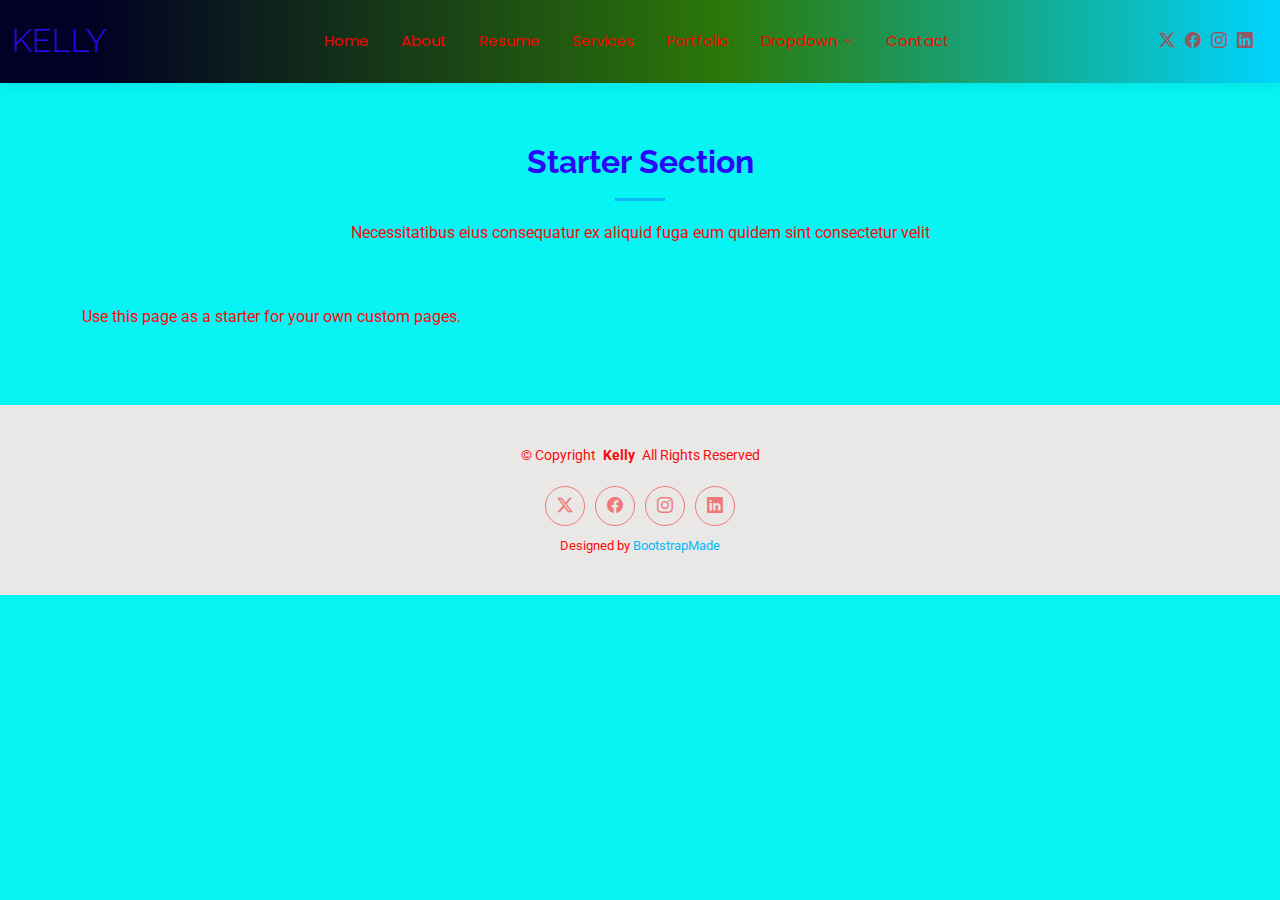
<file: starter-page.html>
<!DOCTYPE html>
<html lang="en">

<head>
  <meta charset="utf-8">
  <meta content="width=device-width, initial-scale=1.0" name="viewport">
  <title>Starter Page - Kelly Bootstrap Template</title>
  <meta name="description" content="">
  <meta name="keywords" content="">

  <!-- Favicons -->
  <link href="assets/img/favicon.png" rel="icon">
  <link href="assets/img/apple-touch-icon.png" rel="apple-touch-icon">

  <!-- Fonts -->
  <link href="https://fonts.googleapis.com" rel="preconnect">
  <link href="https://fonts.gstatic.com" rel="preconnect" crossorigin>
  <link href="https://fonts.googleapis.com/css2?family=Roboto:ital,wght@0,100;0,300;0,400;0,500;0,700;0,900;1,100;1,300;1,400;1,500;1,700;1,900&family=Poppins:ital,wght@0,100;0,200;0,300;0,400;0,500;0,600;0,700;0,800;0,900;1,100;1,200;1,300;1,400;1,500;1,600;1,700;1,800;1,900&family=Raleway:ital,wght@0,100;0,200;0,300;0,400;0,500;0,600;0,700;0,800;0,900;1,100;1,200;1,300;1,400;1,500;1,600;1,700;1,800;1,900&display=swap" rel="stylesheet">

  <!-- Vendor CSS Files -->
  <link href="assets/vendor/bootstrap/css/bootstrap.min.css" rel="stylesheet">
  <link href="assets/vendor/bootstrap-icons/bootstrap-icons.css" rel="stylesheet">
  <link href="assets/vendor/aos/aos.css" rel="stylesheet">
  <link href="assets/vendor/swiper/swiper-bundle.min.css" rel="stylesheet">
  <link href="assets/vendor/glightbox/css/glightbox.min.css" rel="stylesheet">

  <!-- Main CSS File -->
  <link href="assets/css/main.css" rel="stylesheet">

  <!-- =======================================================
  * Template Name: Kelly
  * Template URL: https://bootstrapmade.com/kelly-free-bootstrap-cv-resume-html-template/
  * Updated: Aug 07 2024 with Bootstrap v5.3.3
  * Author: BootstrapMade.com
  * License: https://bootstrapmade.com/license/
  ======================================================== -->
</head>

<body class="starter-page-page">

  <header id="header" class="header d-flex align-items-center light-background sticky-top">
    <div class="container-fluid position-relative d-flex align-items-center justify-content-between">

      <a href="index.html" class="logo d-flex align-items-center me-auto me-xl-0">
        <!-- Uncomment the line below if you also wish to use an image logo -->
        <!-- <img src="assets/img/logo.png" alt=""> -->
        <h1 class="sitename">Kelly</h1>
      </a>

      <nav id="navmenu" class="navmenu">
        <ul>
          <li><a href="index.html">Home</a></li>
          <li><a href="about.html">About</a></li>
          <li><a href="resume.html">Resume</a></li>
          <li><a href="services.html">Services</a></li>
          <li><a href="portfolio.html">Portfolio</a></li>
          <li class="dropdown"><a href="#"><span>Dropdown</span> <i class="bi bi-chevron-down toggle-dropdown"></i></a>
            <ul>
              <li><a href="#">Dropdown 1</a></li>
              <li class="dropdown"><a href="#"><span>Deep Dropdown</span> <i class="bi bi-chevron-down toggle-dropdown"></i></a>
                <ul>
                  <li><a href="#">Deep Dropdown 1</a></li>
                  <li><a href="#">Deep Dropdown 2</a></li>
                  <li><a href="#">Deep Dropdown 3</a></li>
                  <li><a href="#">Deep Dropdown 4</a></li>
                  <li><a href="#">Deep Dropdown 5</a></li>
                </ul>
              </li>
              <li><a href="#">Dropdown 2</a></li>
              <li><a href="#">Dropdown 3</a></li>
              <li><a href="#">Dropdown 4</a></li>
            </ul>
          </li>
          <li><a href="contact.html">Contact</a></li>
        </ul>
        <i class="mobile-nav-toggle d-xl-none bi bi-list"></i>
      </nav>

      <div class="header-social-links">
        <a href="#" class="twitter"><i class="bi bi-twitter-x"></i></a>
        <a href="#" class="facebook"><i class="bi bi-facebook"></i></a>
        <a href="#" class="instagram"><i class="bi bi-instagram"></i></a>
        <a href="#" class="linkedin"><i class="bi bi-linkedin"></i></a>
      </div>

    </div>
  </header>

  <main class="main">

    <!-- Starter Section Section -->
    <section id="starter-section" class="starter-section section">

      <!-- Section Title -->
      <div class="container section-title" data-aos="fade-up">
        <h2>Starter Section</h2>
        <p>Necessitatibus eius consequatur ex aliquid fuga eum quidem sint consectetur velit</p>
      </div><!-- End Section Title -->

      <div class="container" data-aos="fade-up">
        <p>Use this page as a starter for your own custom pages.</p>
      </div>

    </section><!-- /Starter Section Section -->

  </main>

  <footer id="footer" class="footer light-background">

    <div class="container">
      <div class="copyright text-center ">
        <p>© <span>Copyright</span> <strong class="px-1 sitename">Kelly</strong> <span>All Rights Reserved<br></span></p>
      </div>
      <div class="social-links d-flex justify-content-center">
        <a href=""><i class="bi bi-twitter-x"></i></a>
        <a href=""><i class="bi bi-facebook"></i></a>
        <a href=""><i class="bi bi-instagram"></i></a>
        <a href=""><i class="bi bi-linkedin"></i></a>
      </div>
      <div class="credits">
        <!-- All the links in the footer should remain intact. -->
        <!-- You can delete the links only if you've purchased the pro version. -->
        <!-- Licensing information: https://bootstrapmade.com/license/ -->
        <!-- Purchase the pro version with working PHP/AJAX contact form: [buy-url] -->
        Designed by <a href="https://bootstrapmade.com/">BootstrapMade</a>
      </div>
    </div>

  </footer>

  <!-- Scroll Top -->
  <a href="#" id="scroll-top" class="scroll-top d-flex align-items-center justify-content-center"><i class="bi bi-arrow-up-short"></i></a>

  <!-- Preloader -->
  <div id="preloader"></div>

  <!-- Vendor JS Files -->
  <script src="assets/vendor/bootstrap/js/bootstrap.bundle.min.js"></script>
  <script src="assets/vendor/php-email-form/validate.js"></script>
  <script src="assets/vendor/aos/aos.js"></script>
  <script src="assets/vendor/waypoints/noframework.waypoints.js"></script>
  <script src="assets/vendor/purecounter/purecounter_vanilla.js"></script>
  <script src="assets/vendor/swiper/swiper-bundle.min.js"></script>
  <script src="assets/vendor/glightbox/js/glightbox.min.js"></script>
  <script src="assets/vendor/imagesloaded/imagesloaded.pkgd.min.js"></script>
  <script src="assets/vendor/isotope-layout/isotope.pkgd.min.js"></script>

  <!-- Main JS File -->
  <script src="assets/js/main.js"></script>

</body>

</html>
</file>
<file: assets/css/main.css>
/**
* Template Name: Kelly
* Template URL: https://bootstrapmade.com/kelly-free-bootstrap-cv-resume-html-template/
* Updated: Aug 07 2024 with Bootstrap v5.3.3
* Author: BootstrapMade.com
* License: https://bootstrapmade.com/license/
*/

/*--------------------------------------------------------------
# Font & Color Variables
# Help: https://bootstrapmade.com/color-system/
--------------------------------------------------------------*/
/* Fonts */
:root {
  --default-font: "Roboto",  system-ui, -apple-system, "Segoe UI", Roboto, "Helvetica Neue", Arial, "Noto Sans", "Liberation Sans", sans-serif, "Apple Color Emoji", "Segoe UI Emoji", "Segoe UI Symbol", "Noto Color Emoji";
  --heading-font: "Raleway",  sans-serif;
  --nav-font: "Poppins",  sans-serif;
}

/* Global Colors - The following color variables are used throughout the website. Updating them here will change the color scheme of the entire website */
:root { 
  --background-color: #06f4f4; /* Background color for the entire website, including individual sections */
  --default-color: #f60b0b; /* Default color used for the majority of the text content across the entire website */
  --heading-color: #2c08f9; /* Color for headings, subheadings and title throughout the website */
  --accent-color: #0ab8f8; /* Accent color that represents your brand on the website. It's used for buttons, links, and other elements that need to stand out */
  --surface-color: #dceb0e; /* The surface color is used as a background of boxed elements within sections, such as cards, icon boxes, or other elements that require a visual separation from the global background. */
  --contrast-color: #f508d2; /* Contrast color for text, ensuring readability against backgrounds of accent, heading, or default colors. */
}

/* Nav Menu Colors - The following color variables are used specifically for the navigation menu. They are separate from the global colors to allow for more customization options */
:root {
  --nav-color: #f50505;  /* The default color of the main navmenu links */
  --nav-hover-color: #f4630e; /* Applied to main navmenu links when they are hovered over or active */
  --nav-mobile-background-color: #f30acc; /* Used as the background color for mobile navigation menu */
  --nav-dropdown-background-color: #f90707; /* Used as the background color for dropdown items that appear when hovering over primary navigation items */
  --nav-dropdown-color: #ff0606; /* Used for navigation links of the dropdown items in the navigation menu. */
  --nav-dropdown-hover-color: #34b7a7; /* Similar to --nav-hover-color, this color is applied to dropdown navigation links when they are hovered over. */
}

/* Color Presets - These classes override global colors when applied to any section or element, providing reuse of the sam color scheme. */

.light-background {
  --background-color: #e9e8e6;
  --surface-color: #ffffff;
}

.dark-background {
  --background-color: #060606;
  --default-color: #ffffff;
  --heading-color: #e9f109;
  --surface-color: #252525;
  --contrast-color: #ed0f0f;
}

/* Smooth scroll */
:root {
  scroll-behavior: smooth;
}

/*--------------------------------------------------------------
# General Styling & Shared Classes
--------------------------------------------------------------*/
body {
  color: var(--default-color);
  background-color: var(--background-color);
  font-family: var(--default-font);
}

a {
  color: var(--accent-color);
  text-decoration: none;
  transition: 0.3s;
}

a:hover {
  color: color-mix(in srgb, var(--accent-color), transparent 25%);
  text-decoration: none;
}

h1,
h2,
h3,
h4,
h5,
h6 {
  color: var(--heading-color);
  font-family: var(--heading-font);
}

/* PHP Email Form Messages
------------------------------*/
.php-email-form .error-message {
  display: none;
  background: #df1529;
  color: #ffffff;
  text-align: left;
  padding: 15px;
  margin-bottom: 24px;
  font-weight: 600;
}

.php-email-form .sent-message {
  display: none;
  color: #ffffff;
  background: #059652;
  text-align: center;
  padding: 15px;
  margin-bottom: 24px;
  font-weight: 600;
}

.php-email-form .loading {
  display: none;
  background: var(--surface-color);
  text-align: center;
  padding: 15px;
  margin-bottom: 24px;
}

.php-email-form .loading:before {
  content: "";
  display: inline-block;
  border-radius: 50%;
  width: 24px;
  height: 24px;
  margin: 0 10px -6px 0;
  border: 3px solid var(--accent-color);
  border-top-color: var(--surface-color);
  animation: php-email-form-loading 1s linear infinite;
}

@keyframes php-email-form-loading {
  0% {
    transform: rotate(0deg);
  }

  100% {
    transform: rotate(360deg);
  }
}

/*--------------------------------------------------------------
# Global Header
--------------------------------------------------------------*/
.header {
  color: var(--default-color);
  background-color: var(--background-color);
  padding: 15px 0;
  transition: all 0.5s;
  z-index: 997;
  box-shadow: 0px 0 18px rgba(0, 0, 0, 0.1);
}

.header .logo {
  line-height: 1;
}

.header .logo img {
  max-height: 36px;
  margin-right: 8px;
}

.header .logo h1 {
  font-size: 32px;
  margin: 0;
  font-weight: 300;
  text-transform: uppercase;
  color: var(--heading-color);
}

.header .header-social-links {
  padding-right: 15px;
}

.header .header-social-links a {
  color: color-mix(in srgb, var(--default-color), transparent 40%);
  padding-left: 6px;
  display: inline-block;
  transition: 0.3s;
  font-size: 16px;
}

.header .header-social-links a:hover {
  color: var(--accent-color);
}

.header .header-social-links a i {
  line-height: 0px;
}

@media (max-width: 1200px) {
  .header .logo {
    order: 1;
  }

  .header .header-social-links {
    order: 2;
  }

  .header .navmenu {
    order: 3;
  }
}

/*--------------------------------------------------------------
# Navigation Menu
--------------------------------------------------------------*/
/* Desktop Navigation */
@media (min-width: 1200px) {
  .navmenu {
    padding: 0;
  }

  .navmenu ul {
    margin: 0;
    padding: 0;
    display: flex;
    list-style: none;
    align-items: center;
  }

  .navmenu li {
    position: relative;
  }

  .navmenu>ul>li {
    white-space: nowrap;
    padding: 15px 14px;
  }

  .navmenu>ul>li:last-child {
    padding-right: 0;
  }

  .navmenu a,
  .navmenu a:focus {
    color: var(--nav-color);
    font-size: 15px;
    padding: 0 2px;
    font-family: var(--nav-font);
    font-weight: 400;
    display: flex;
    align-items: center;
    justify-content: space-between;
    white-space: nowrap;
    transition: 0.3s;
    position: relative;
  }

  .navmenu a i,
  .navmenu a:focus i {
    font-size: 12px;
    line-height: 0;
    margin-left: 5px;
    transition: 0.3s;
  }

  .navmenu>ul>li>a:before {
    content: "";
    position: absolute;
    height: 2px;
    bottom: -6px;
    left: 0;
    background-color: var(--nav-hover-color);
    visibility: hidden;
    width: 0px;
    transition: all 0.3s ease-in-out 0s;
  }

  .navmenu a:hover:before,
  .navmenu li:hover>a:before,
  .navmenu .active:before {
    visibility: visible;
    width: 25px;
  }

  .navmenu li:hover>a,
  .navmenu .active,
  .navmenu .active:focus {
    color: var(--nav-hover-color);
  }

  .navmenu .dropdown ul {
    margin: 0;
    padding: 10px 0;
    background: var(--nav-dropdown-background-color);
    display: block;
    position: absolute;
    visibility: hidden;
    left: 14px;
    top: 130%;
    opacity: 0;
    transition: 0.3s;
    border-radius: 4px;
    z-index: 99;
    box-shadow: 0px 0px 30px rgba(0, 0, 0, 0.1);
  }

  .navmenu .dropdown ul li {
    min-width: 200px;
  }

  .navmenu .dropdown ul a {
    padding: 10px 20px;
    font-size: 15px;
    text-transform: none;
    color: var(--nav-dropdown-color);
  }

  .navmenu .dropdown ul a i {
    font-size: 12px;
  }

  .navmenu .dropdown ul a:hover,
  .navmenu .dropdown ul .active:hover,
  .navmenu .dropdown ul li:hover>a {
    color: var(--nav-dropdown-hover-color);
  }

  .navmenu .dropdown:hover>ul {
    opacity: 1;
    top: 100%;
    visibility: visible;
  }

  .navmenu .dropdown .dropdown ul {
    top: 0;
    left: -90%;
    visibility: hidden;
  }

  .navmenu .dropdown .dropdown:hover>ul {
    opacity: 1;
    top: 0;
    left: -100%;
    visibility: visible;
  }
}

/* Mobile Navigation */
@media (max-width: 1199px) {
  .mobile-nav-toggle {
    color: var(--nav-color);
    font-size: 28px;
    line-height: 0;
    margin-right: 10px;
    cursor: pointer;
    transition: color 0.3s;
  }

  .navmenu {
    padding: 0;
    z-index: 9997;
  }

  .navmenu ul {
    display: none;
    list-style: none;
    position: absolute;
    inset: 60px 20px 20px 20px;
    padding: 10px 0;
    margin: 0;
    border-radius: 6px;
    background-color: var(--nav-mobile-background-color);
    border: 1px solid color-mix(in srgb, var(--default-color), transparent 90%);
    box-shadow: none;
    overflow-y: auto;
    transition: 0.3s;
    z-index: 9998;
  }

  .navmenu a,
  .navmenu a:focus {
    color: var(--nav-dropdown-color);
    padding: 10px 20px;
    font-family: var(--nav-font);
    font-size: 17px;
    font-weight: 500;
    display: flex;
    align-items: center;
    justify-content: space-between;
    white-space: nowrap;
    transition: 0.3s;
  }

  .navmenu a i,
  .navmenu a:focus i {
    font-size: 12px;
    line-height: 0;
    margin-left: 5px;
    width: 30px;
    height: 30px;
    display: flex;
    align-items: center;
    justify-content: center;
    border-radius: 50%;
    transition: 0.3s;
    background-color: color-mix(in srgb, var(--accent-color), transparent 90%);
  }

  .navmenu a i:hover,
  .navmenu a:focus i:hover {
    background-color: var(--accent-color);
    color: var(--contrast-color);
  }

  .navmenu a:hover,
  .navmenu .active,
  .navmenu .active:focus {
    color: var(--nav-dropdown-hover-color);
  }

  .navmenu .active i,
  .navmenu .active:focus i {
    background-color: var(--accent-color);
    color: var(--contrast-color);
    transform: rotate(180deg);
  }

  .navmenu .dropdown ul {
    position: static;
    display: none;
    z-index: 99;
    padding: 10px 0;
    margin: 10px 20px;
    background-color: var(--nav-dropdown-background-color);
    transition: all 0.5s ease-in-out;
  }

  .navmenu .dropdown ul ul {
    background-color: rgba(33, 37, 41, 0.1);
  }

  .navmenu .dropdown>.dropdown-active {
    display: block;
    background-color: rgba(33, 37, 41, 0.03);
  }

  .mobile-nav-active {
    overflow: hidden;
  }

  .mobile-nav-active .mobile-nav-toggle {
    color: #fff;
    position: absolute;
    font-size: 32px;
    top: 15px;
    right: 15px;
    margin-right: 0;
    z-index: 9999;
  }

  .mobile-nav-active .navmenu {
    position: fixed;
    overflow: hidden;
    inset: 0;
    background: rgba(33, 37, 41, 0.8);
    transition: 0.3s;
  }

  .mobile-nav-active .navmenu>ul {
    display: block;
  }
}

/*--------------------------------------------------------------
# Global Footer
--------------------------------------------------------------*/
.footer {
  color: var(--default-color);
  background-color: var(--background-color);
  font-size: 14px;
  padding: 40px 0;
  position: relative;
}

.footer .copyright p {
  margin-bottom: 0;
}

.footer .social-links {
  margin-top: 20px;
}

.footer .social-links a {
  display: flex;
  align-items: center;
  justify-content: center;
  width: 40px;
  height: 40px;
  border-radius: 50%;
  border: 1px solid color-mix(in srgb, var(--default-color), transparent 50%);
  font-size: 16px;
  color: color-mix(in srgb, var(--default-color), transparent 50%);
  margin: 0 5px;
  transition: 0.3s;
}

.footer .social-links a:hover {
  color: var(--accent-color);
  border-color: var(--accent-color);
}

.footer .credits {
  margin-top: 10px;
  font-size: 13px;
  text-align: center;
}

/*--------------------------------------------------------------
# Preloader
--------------------------------------------------------------*/
#preloader {
  position: fixed;
  inset: 0;
  z-index: 9999;
  overflow: hidden;
  background-color: var(--background-color);
  transition: all 0.6s ease-out;
  width: 100%;
  height: 100vh;
}

#preloader:before,
#preloader:after {
  content: "";
  position: absolute;
  border: 4px solid var(--accent-color);
  border-radius: 50%;
  animation: animate-preloader 2s cubic-bezier(0, 0.2, 0.8, 1) infinite;
}

#preloader:after {
  animation-delay: -0.5s;
}

@keyframes animate-preloader {
  0% {
    width: 10px;
    height: 10px;
    top: calc(50% - 5px);
    left: calc(50% - 5px);
    opacity: 1;
  }

  100% {
    width: 72px;
    height: 72px;
    top: calc(50% - 36px);
    left: calc(50% - 36px);
    opacity: 0;
  }
}

/*--------------------------------------------------------------
# Scroll Top Button
--------------------------------------------------------------*/
.scroll-top {
  position: fixed;
  visibility: hidden;
  opacity: 0;
  right: 15px;
  bottom: -15px;
  z-index: 99999;
  background-color: var(--accent-color);
  width: 44px;
  height: 44px;
  border-radius: 50px;
  transition: all 0.4s;
}

.scroll-top i {
  font-size: 24px;
  color: var(--contrast-color);
  line-height: 0;
}

.scroll-top:hover {
  background-color: color-mix(in srgb, var(--accent-color), transparent 20%);
  color: var(--contrast-color);
}

.scroll-top.active {
  visibility: visible;
  opacity: 1;
  bottom: 15px;
}

/*--------------------------------------------------------------
# Disable aos animation delay on mobile devices
--------------------------------------------------------------*/
@media screen and (max-width: 768px) {
  [data-aos-delay] {
    transition-delay: 0 !important;
  }
}

/*--------------------------------------------------------------
# Global Page Titles & Breadcrumbs
--------------------------------------------------------------*/
.page-title {
  color: var(--default-color);
  background-color: var(--background-color);
  padding: 25px 0;
  position: relative;
  border-bottom: 1px solid color-mix(in srgb, var(--default-color), transparent 85%);
}

.page-title h1 {
  font-size: 24px;
  font-weight: 400;
}

.page-title .breadcrumbs ol {
  display: flex;
  flex-wrap: wrap;
  list-style: none;
  padding: 0;
  margin: 0;
  font-size: 14px;
  font-weight: 400;
}

.page-title .breadcrumbs ol li+li {
  padding-left: 10px;
}

.page-title .breadcrumbs ol li+li::before {
  content: "/";
  display: inline-block;
  padding-right: 10px;
  color: color-mix(in srgb, var(--default-color), transparent 70%);
}

/*--------------------------------------------------------------
# Global Sections
--------------------------------------------------------------*/
section,
.section {
  color: var(--default-color);
  background-color: var(--background-color);
  padding: 60px 0;
  scroll-margin-top: 100px;
  overflow: clip;
}

@media (max-width: 1199px) {

  section,
  .section {
    scroll-margin-top: 66px;
  }
}

/*--------------------------------------------------------------
# Global Section Titles
--------------------------------------------------------------*/
.section-title {
  text-align: center;
  padding-bottom: 60px;
  position: relative;
}

.section-title h2 {
  font-size: 32px;
  font-weight: 700;
  margin-bottom: 20px;
  padding-bottom: 20px;
  position: relative;
}

.section-title h2:after {
  content: "";
  position: absolute;
  display: block;
  width: 50px;
  height: 3px;
  background: var(--accent-color);
  left: 0;
  right: 0;
  bottom: 0;
  margin: auto;
}

.section-title p {
  margin-bottom: 0;
}

/*--------------------------------------------------------------
# Hero Section
--------------------------------------------------------------*/
.hero {
  width: 100%;
  min-height: calc(100vh - 82px);
  position: relative;
  padding: 80px 0;
  display: flex;
  align-items: center;
  justify-content: center;
}

@media (max-width: 1200px) {
  .hero {
    min-height: calc(100vh - 68px);
  }
}

.hero img {
  position: absolute;
  inset: 0;
  display: block;
  width: 100%;
  height: 100%;
  object-fit: cover;
  z-index: 1;
}

.hero .container {
  position: relative;
  z-index: 3;
}

.hero h2 {
  margin: 0;
  font-size: 48px;
  font-weight: 700;
}

.hero p {
  margin: 10px 0 0 0;
  font-size: 24px;
  color: var(--heading-color);
}

.hero .btn-get-started {
  color: var(--contrast-color);
  background: var(--accent-color);
  font-family: var(--heading-font);
  text-transform: uppercase;
  font-weight: 600;
  font-size: 12px;
  letter-spacing: 1px;
  display: inline-block;
  padding: 12px 40px;
  border-radius: 50px;
  transition: 0.5s;
  margin-top: 30px;
}

.hero .btn-get-started:hover {
  background: color-mix(in srgb, var(--accent-color) 90%, white 20%);
}

@media (max-width: 768px) {
  .hero h2 {
    font-size: 32px;
  }

  .hero p {
    font-size: 18px;
  }
}

/*--------------------------------------------------------------
# About Section
--------------------------------------------------------------*/
.about .content h2 {
  font-weight: 700;
  font-size: 24px;
}

.about .content ul {
  list-style: none;
  padding: 0;
}

.about .content ul li {
  margin-bottom: 20px;
  display: flex;
  align-items: center;
}

.about .content ul strong {
  margin-right: 10px;
}

.about .content ul i {
  font-size: 16px;
  margin-right: 5px;
  color: var(--accent-color);
  line-height: 0;
}

/*--------------------------------------------------------------
# Skills Section
--------------------------------------------------------------*/
.skills .progress {
  height: 60px;
  display: block;
  background: none;
  border-radius: 0;
}

.skills .progress .skill {
  color: var(--heading-color);
  padding: 0;
  margin: 0 0 6px 0;
  text-transform: uppercase;
  display: block;
  font-weight: 600;
  font-family: var(--heading-font);
}

.skills .progress .skill .val {
  float: right;
  font-style: normal;
}

.skills .progress-bar-wrap {
  background: color-mix(in srgb, var(--default-color), transparent 90%);
  height: 10px;
}

.skills .progress-bar {
  width: 1px;
  height: 10px;
  transition: 0.9s;
  background-color: var(--accent-color);
}

/*--------------------------------------------------------------
# Stats Section
--------------------------------------------------------------*/
.stats .stats-item {
  padding: 30px;
  width: 100%;
}

.stats .stats-item span {
  color: var(--heading-color);
  font-size: 48px;
  display: block;
  font-weight: 700;
  margin-bottom: 20px;
  padding-bottom: 20px;
  position: relative;
}

.stats .stats-item span:after {
  content: "";
  position: absolute;
  display: block;
  width: 25px;
  height: 3px;
  background: var(--accent-color);
  left: 0;
  right: 0;
  bottom: 0;
  margin: auto;
}

.stats .stats-item p {
  color: color-mix(in srgb, var(--default-color), transparent 40%);
  padding: 0;
  margin: 0;
  font-family: var(--heading-font);
  font-weight: 500;
}

/*--------------------------------------------------------------
# Testimonials Section
--------------------------------------------------------------*/
.testimonials .section-header {
  margin-bottom: 40px;
}

.testimonials .testimonials-carousel,
.testimonials .testimonials-slider {
  overflow: hidden;
}

.testimonials .testimonial-item {
  text-align: center;
}

.testimonials .testimonial-item .testimonial-img {
  width: 120px;
  border-radius: 50%;
  border: 4px solid var(--background-color);
  margin: 0 auto;
}

.testimonials .testimonial-item h3 {
  font-size: 20px;
  font-weight: bold;
  margin: 10px 0 5px 0;
}

.testimonials .testimonial-item h4 {
  font-size: 14px;
  color: color-mix(in srgb, var(--default-color), transparent 40%);
  margin: 0 0 15px 0;
}

.testimonials .testimonial-item .stars {
  margin-bottom: 15px;
}

.testimonials .testimonial-item .stars i {
  color: #ffc107;
  margin: 0 1px;
}

.testimonials .testimonial-item .quote-icon-left,
.testimonials .testimonial-item .quote-icon-right {
  color: color-mix(in srgb, var(--accent-color), transparent 50%);
  font-size: 26px;
  line-height: 0;
}

.testimonials .testimonial-item .quote-icon-left {
  display: inline-block;
  left: -5px;
  position: relative;
}

.testimonials .testimonial-item .quote-icon-right {
  display: inline-block;
  right: -5px;
  position: relative;
  top: 10px;
  transform: scale(-1, -1);
}

.testimonials .testimonial-item p {
  font-style: italic;
  margin: 0 auto 15px auto;
}

.testimonials .swiper-wrapper {
  height: auto;
}

.testimonials .swiper-pagination {
  margin-top: 20px;
  position: relative;
}

.testimonials .swiper-pagination .swiper-pagination-bullet {
  width: 12px;
  height: 12px;
  opacity: 1;
  background-color: color-mix(in srgb, var(--default-color), transparent 85%);
}

.testimonials .swiper-pagination .swiper-pagination-bullet-active {
  background-color: var(--accent-color);
}

@media (min-width: 992px) {
  .testimonials .testimonial-item p {
    width: 80%;
  }
}

/*--------------------------------------------------------------
# Resume Section
--------------------------------------------------------------*/
.resume .resume-title {
  color: var(--heading-color);
  font-size: 26px;
  font-weight: 700;
  margin-top: 20px;
  margin-bottom: 20px;
}

.resume .resume-item {
  padding: 0 0 20px 20px;
  margin-top: -2px;
  border-left: 2px solid var(--accent-color);
  position: relative;
}

.resume .resume-item h4 {
  line-height: 18px;
  font-size: 18px;
  font-weight: 600;
  text-transform: uppercase;
  color: color-mix(in srgb, var(--default-color), transparent 20%);
  margin-bottom: 10px;
}

.resume .resume-item h5 {
  font-size: 16px;
  padding: 5px 15px;
  display: inline-block;
  font-weight: 600;
  margin-bottom: 10px;
}

.resume .resume-item ul {
  padding-left: 20px;
}

.resume .resume-item ul li {
  padding-bottom: 10px;
}

.resume .resume-item:last-child {
  padding-bottom: 0;
}

.resume .resume-item::before {
  content: "";
  position: absolute;
  width: 16px;
  height: 16px;
  border-radius: 50px;
  left: -9px;
  top: 0;
  background: var(--background-color);
  border: 2px solid var(--accent-color);
}

/*--------------------------------------------------------------
# Services Section
--------------------------------------------------------------*/
.services .service-item {
  background-color: var(--surface-color);
  box-shadow: 0px 5px 90px 0px rgba(0, 0, 0, 0.1);
  height: 100%;
  padding: 60px 30px;
  text-align: center;
  transition: 0.3s;
  border-radius: 5px;
}

.services .service-item .icon {
  margin: 0 auto;
  width: 100px;
  height: 100px;
  display: flex;
  align-items: center;
  justify-content: center;
  transition: ease-in-out 0.3s;
  position: relative;
}

.services .service-item .icon i {
  font-size: 36px;
  transition: 0.5s;
  position: relative;
}

.services .service-item .icon svg {
  position: absolute;
  top: 0;
  left: 0;
}

.services .service-item .icon svg path {
  transition: 0.5s;
  fill: color-mix(in srgb, var(--default-color), transparent 95%);
}

.services .service-item h3 {
  font-weight: 700;
  margin: 10px 0 15px 0;
  font-size: 22px;
}

.services .service-item p {
  line-height: 24px;
  font-size: 14px;
  margin-bottom: 0;
}

.services .service-item:hover {
  box-shadow: 0px 5px 35px 0px rgba(0, 0, 0, 0.1);
}

.services .service-item.item-cyan i {
  color: #0dcaf0;
}

.services .service-item.item-cyan:hover .icon i {
  color: #fff;
}

.services .service-item.item-cyan:hover .icon path {
  fill: #0dcaf0;
}

.services .service-item.item-orange i {
  color: #fd7e14;
}

.services .service-item.item-orange:hover .icon i {
  color: #fff;
}

.services .service-item.item-orange:hover .icon path {
  fill: #fd7e14;
}

.services .service-item.item-teal i {
  color: #20c997;
}

.services .service-item.item-teal:hover .icon i {
  color: #fff;
}

.services .service-item.item-teal:hover .icon path {
  fill: #20c997;
}

.services .service-item.item-red i {
  color: #df1529;
}

.services .service-item.item-red:hover .icon i {
  color: #fff;
}

.services .service-item.item-red:hover .icon path {
  fill: #df1529;
}

.services .service-item.item-indigo i {
  color: #6610f2;
}

.services .service-item.item-indigo:hover .icon i {
  color: #fff;
}

.services .service-item.item-indigo:hover .icon path {
  fill: #6610f2;
}

.services .service-item.item-pink i {
  color: #f3268c;
}

.services .service-item.item-pink:hover .icon i {
  color: #fff;
}

.services .service-item.item-pink:hover .icon path {
  fill: #f3268c;
}

/*--------------------------------------------------------------
# Portfolio Section
--------------------------------------------------------------*/
.portfolio .portfolio-filters {
  padding: 0;
  margin: 0 auto 20px auto;
  list-style: none;
  text-align: center;
}

.portfolio .portfolio-filters li {
  cursor: pointer;
  display: inline-block;
  padding: 8px 20px 10px 20px;
  margin: 0;
  font-size: 15px;
  font-weight: 500;
  line-height: 1;
  margin-bottom: 5px;
  border-radius: 50px;
  transition: all 0.3s ease-in-out;
  font-family: var(--heading-font);
}

.portfolio .portfolio-filters li:hover,
.portfolio .portfolio-filters li.filter-active {
  color: var(--contrast-color);
  background-color: var(--accent-color);
}

.portfolio .portfolio-filters li:first-child {
  margin-left: 0;
}

.portfolio .portfolio-filters li:last-child {
  margin-right: 0;
}

@media (max-width: 575px) {
  .portfolio .portfolio-filters li {
    font-size: 14px;
    margin: 0 0 10px 0;
  }
}

.portfolio .portfolio-item {
  position: relative;
  overflow: hidden;
}

.portfolio .portfolio-item .portfolio-info {
  opacity: 0;
  position: absolute;
  left: 12px;
  right: 12px;
  bottom: -100%;
  z-index: 3;
  transition: all ease-in-out 0.5s;
  background: color-mix(in srgb, var(--surface-color), transparent 10%);
  padding: 15px;
}

.portfolio .portfolio-item .portfolio-info h4 {
  font-size: 18px;
  font-weight: 600;
  padding-right: 50px;
}

.portfolio .portfolio-item .portfolio-info p {
  color: color-mix(in srgb, var(--default-color), transparent 30%);
  font-size: 14px;
  margin-bottom: 0;
  padding-right: 50px;
}

.portfolio .portfolio-item .portfolio-info .preview-link,
.portfolio .portfolio-item .portfolio-info .details-link {
  position: absolute;
  right: 50px;
  font-size: 24px;
  top: calc(50% - 14px);
  color: color-mix(in srgb, var(--default-color), transparent 30%);
  transition: 0.3s;
  line-height: 0;
}

.portfolio .portfolio-item .portfolio-info .preview-link:hover,
.portfolio .portfolio-item .portfolio-info .details-link:hover {
  color: var(--accent-color);
}

.portfolio .portfolio-item .portfolio-info .details-link {
  right: 14px;
  font-size: 28px;
}

.portfolio .portfolio-item:hover .portfolio-info {
  opacity: 1;
  bottom: 0;
}

/*--------------------------------------------------------------
# Portfolio Details Section
--------------------------------------------------------------*/
.portfolio-details .portfolio-details-slider img {
  width: 100%;
}

.portfolio-details .portfolio-details-slider .swiper-pagination {
  margin-top: 20px;
  position: relative;
}

.portfolio-details .portfolio-details-slider .swiper-pagination .swiper-pagination-bullet {
  width: 12px;
  height: 12px;
  background-color: color-mix(in srgb, var(--default-color), transparent 85%);
  opacity: 1;
}

.portfolio-details .portfolio-details-slider .swiper-pagination .swiper-pagination-bullet-active {
  background-color: var(--accent-color);
}

.portfolio-details .portfolio-info {
  background-color: var(--surface-color);
  padding: 30px;
  box-shadow: 0px 0 30px rgba(0, 0, 0, 0.1);
}

.portfolio-details .portfolio-info h3 {
  font-size: 22px;
  font-weight: 700;
  margin-bottom: 20px;
  padding-bottom: 20px;
  border-bottom: 1px solid color-mix(in srgb, var(--default-color), transparent 85%);
}

.portfolio-details .portfolio-info ul {
  list-style: none;
  padding: 0;
  font-size: 15px;
}

.portfolio-details .portfolio-info ul li+li {
  margin-top: 10px;
}

.portfolio-details .portfolio-description {
  padding-top: 30px;
}

.portfolio-details .portfolio-description h2 {
  font-size: 26px;
  font-weight: 700;
  margin-bottom: 20px;
}

.portfolio-details .portfolio-description p {
  padding: 0;
  color: color-mix(in srgb, var(--default-color), transparent 30%);
}

/*--------------------------------------------------------------
# Contact Section
--------------------------------------------------------------*/
.contact .info-wrap {
  background-color: var(--surface-color);
  box-shadow: 0px 0px 20px rgba(0, 0, 0, 0.1);
  padding: 30px;
}

@media (max-width: 575px) {
  .contact .info-wrap {
    padding: 20px;
  }
}

.contact .info-item {
  margin-bottom: 40px;
}

.contact .info-item i {
  font-size: 20px;
  color: var(--accent-color);
  background: color-mix(in srgb, var(--accent-color), transparent 92%);
  width: 44px;
  height: 44px;
  display: flex;
  justify-content: center;
  align-items: center;
  border-radius: 50px;
  transition: all 0.3s ease-in-out;
  margin-right: 15px;
}

.contact .info-item h3 {
  padding: 0;
  font-size: 18px;
  font-weight: 700;
  margin-bottom: 5px;
}

.contact .info-item p {
  padding: 0;
  margin-bottom: 0;
  font-size: 14px;
}

.contact .info-item:hover i {
  background: var(--accent-color);
  color: var(--contrast-color);
}

.contact .php-email-form {
  background-color: var(--surface-color);
  height: 100%;
  padding: 30px;
  box-shadow: 0px 0px 20px rgba(0, 0, 0, 0.1);
}

@media (max-width: 575px) {
  .contact .php-email-form {
    padding: 20px;
  }
}

.contact .php-email-form input[type=text],
.contact .php-email-form input[type=email],
.contact .php-email-form textarea {
  font-size: 14px;
  padding: 10px 15px;
  box-shadow: none;
  border-radius: 0;
  color: var(--default-color);
  background-color: var(--surface-color);
  border-color: color-mix(in srgb, var(--default-color), transparent 80%);
}

.contact .php-email-form input[type=text]:focus,
.contact .php-email-form input[type=email]:focus,
.contact .php-email-form textarea:focus {
  border-color: var(--accent-color);
}

.contact .php-email-form input[type=text]::placeholder,
.contact .php-email-form input[type=email]::placeholder,
.contact .php-email-form textarea::placeholder {
  color: color-mix(in srgb, var(--default-color), transparent 70%);
}

.contact .php-email-form button[type=submit] {
  color: var(--contrast-color);
  background: var(--accent-color);
  border: 0;
  padding: 10px 30px;
  transition: 0.4s;
  border-radius: 50px;
}

.contact .php-email-form button[type=submit]:hover {
  background: color-mix(in srgb, var(--accent-color), transparent 25%);
}

/*--------------------------------------------------------------
# Starter Section Section
--------------------------------------------------------------*/
.starter-section {
  /* Add your styles here */
}

#skills{
  background-image: linear-gradient(90deg, rgb(5, 112, 234)4) 34%, rgb(97, 121, 9) 71%, rgba(0,212,255,1) 100%);
}
#header{
  background-image:  linear-gradient(90deg, rgba(2,0,36,1) 7%, rgba(44,121,9,1) 57%, rgba(0,212,255,1) 100%);
}
#about{
      background-image: linear-gradient(90deg, rgb(13, 61, 232) 0%, rgb(240, 83, 4) 0%, rgba(0,212,255,1) 0%, rgba(30,151,89,1) 31%, rgba(0,212,255,1) 59%, rgba(0,212,255,1) 79%, rgb(46, 249, 15) 100%);
} 
#services{
  
  background-image: linear-gradient(90deg, rgb(13, 61, 232) 0%, rgb(240, 83, 4) 0%, rgba(0,212,255,1) 0%, rgba(30,151,89,1) 31%, rgba(0,212,255,1) 59%, rgba(0,212,255,1) 79%, rgb(41, 205, 15) 100%);

}
#quick{
  background-image:linear-gradient(rgb(195, 255, 0),rgb(0, 255, 42));
}
#color{
  background-image:linear-gradient(green,rgb(29, 29, 172));
}
#img{
  border-radius: 10%;
  border-color: #0dcaf0;
  border: red 5px solid;
}
#imgg{
  border-radius: 10%;
  border:red 5px solid ;
}
#colorr{
  background-image:linear-gradient(rgb(130, 238, 188),indigo);
}
</file>
